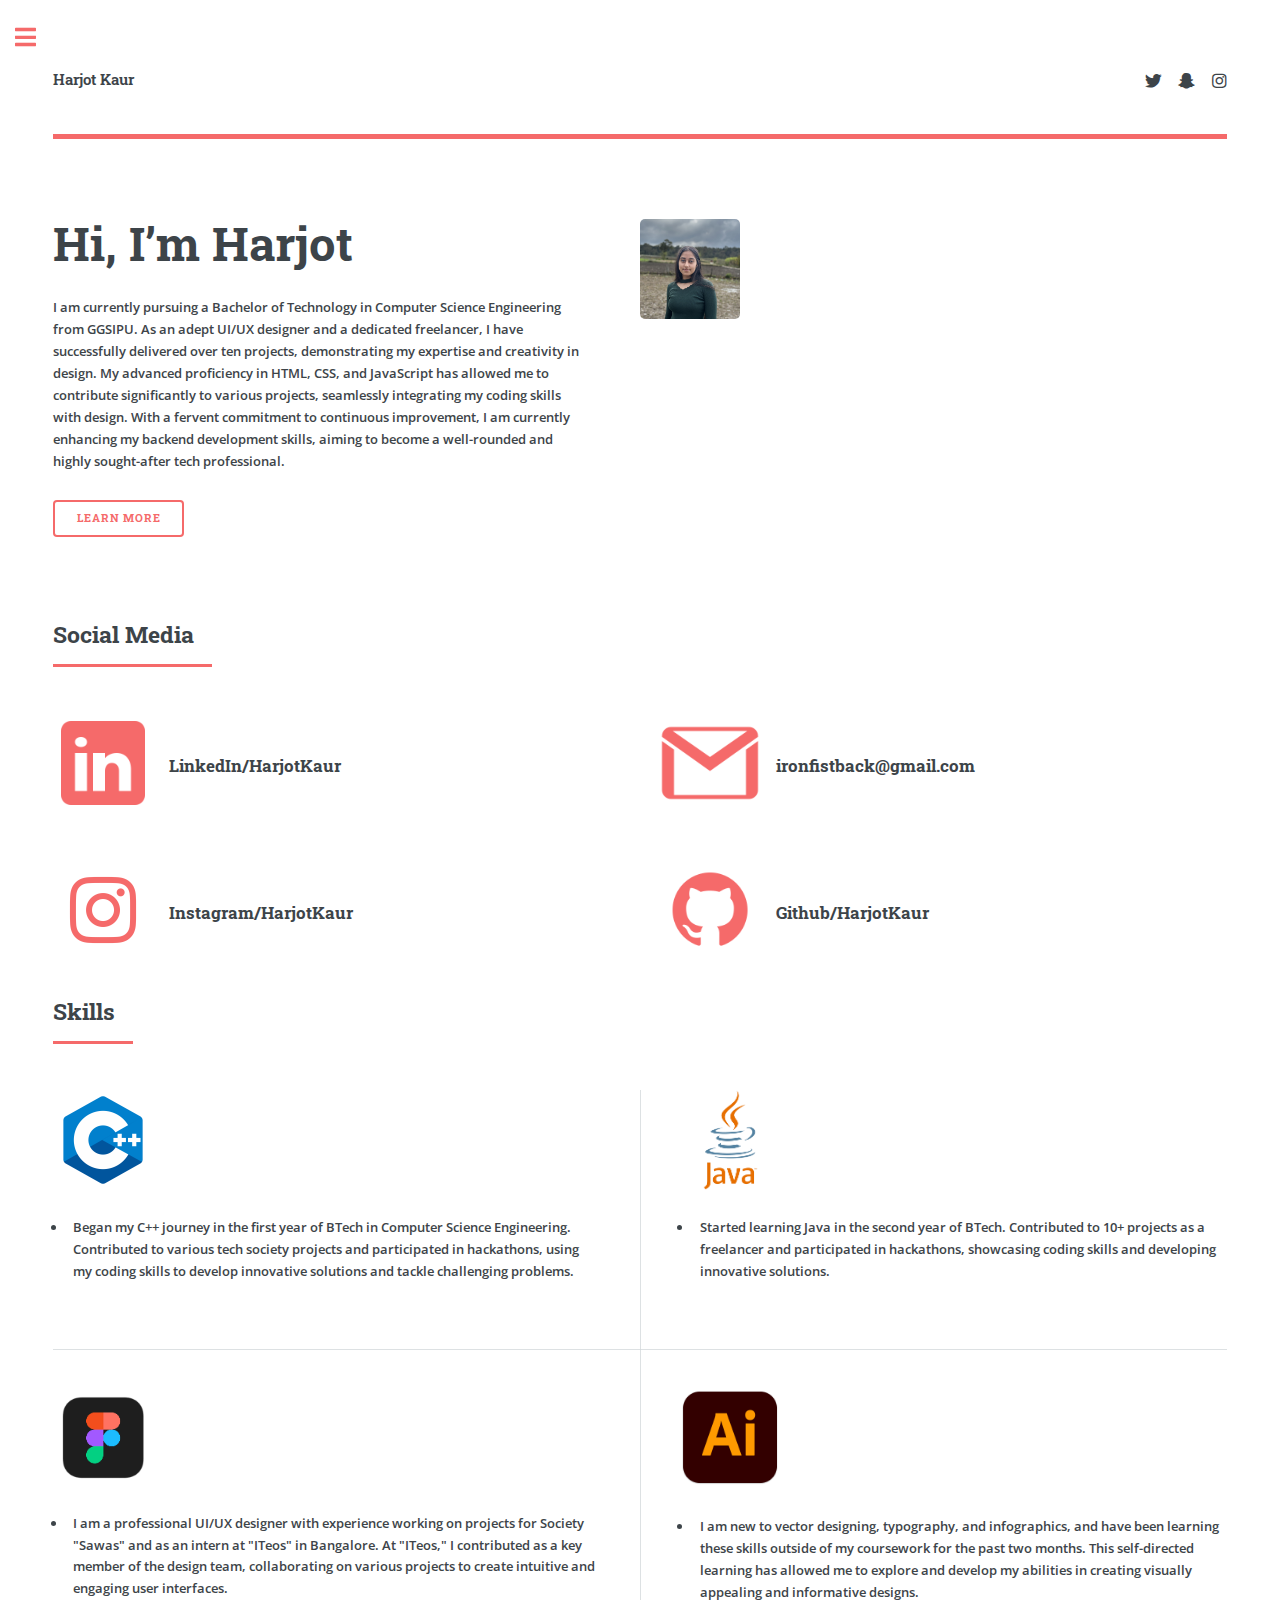
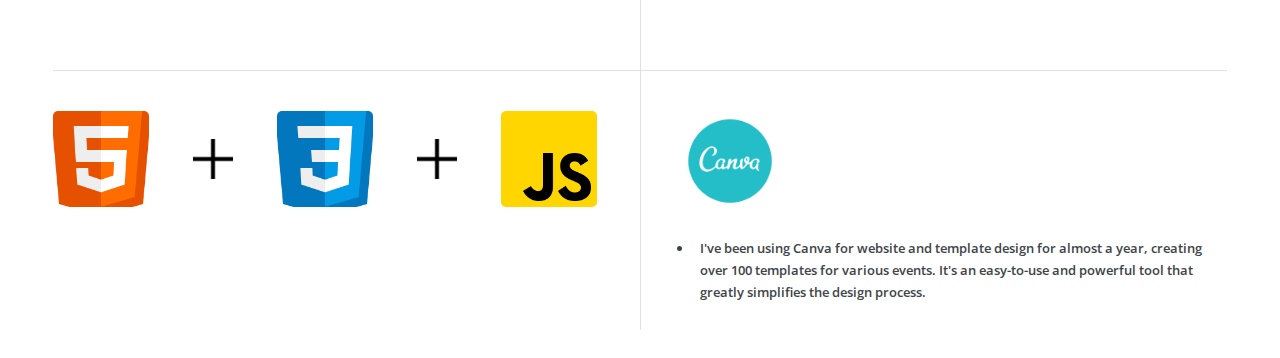
<file: index.html>
<!DOCTYPE HTML>
<!--
	Editorial by HTML5 UP
	html5up.net | @ajlkn
	Free for personal and commercial use under the CCA 3.0 license (html5up.net/license)
-->
<html>
	<head>
		<title>Harjot Kaur</title>
		<meta charset="utf-8" />
		<meta name="viewport" content="width=device-width, initial-scale=1, user-scalable=no" />
		<link rel="stylesheet" href="assets/css/main.css" />
	</head>
	<body class="is-preload">

		<!-- Wrapper -->
			<div id="wrapper">

				<!-- Main -->
					<div id="main">
						<div class="inner">

							<!-- Header -->
								<header id="header">
									<a href="index.html" class="logo"><strong>Harjot Kaur</a>
									<ul class="icons">
										<li><a href="https://twitter.com/harjot8406" class="icon brands fa-twitter"><span class="label">Twitter</span></a></li>
										<li><a href="https://snapchat.com/t/CgPIrIdK" class="icon brands fa-snapchat-ghost"><span class="label">Snapchat</span></a></li>
										<li><a href="https://rb.gy/0hii8j" class="icon brands fa-instagram"><span class="label">Instagram</span></a></li>
									</ul>
								</header>

							<!-- Banner -->
								<section id="banner">
									<div class="content">
										<header>
											<h1>Hi, I’m Harjot<br />
										
								
										</header>
										<p>I am currently pursuing a Bachelor of Technology in Computer Science Engineering from GGSIPU. As an adept UI/UX designer and a dedicated freelancer, I have successfully delivered over ten projects, demonstrating my expertise and creativity in design. My advanced proficiency in HTML, CSS, and JavaScript has allowed me to contribute significantly to various projects, seamlessly integrating my coding skills with design. With a fervent commitment to continuous improvement, I am currently enhancing my backend development skills, aiming to become a well-rounded and highly sought-after tech professional.</p>
										<ul class="actions">
											<li><a href="#" class="button big">Learn More</a></li>
										</ul>
									</div>
									<span class="image object">
										<img src="images/IMG_3340.jpg" alt="" />
									</span>
								</section>

							<!-- Section -->
								<section>
									<header class="major">
										<h2>Social Media</h2>
									</header>
									<div class="features">
										<article>
											<a style="text-decoration: none;" href="https://in/harjot-kaur-8730311b8"><span class="LinkedIn"><img width="110" height="110" src="images/Linkedin.png" alt="linkedin" /> </span> </a>
											<div class="content" style="margin-left: 1rem;">
												<h3>LinkedIn/HarjotKaur</h3>
											</div>
										</article>
										<article>
											<a style="text-decoration: none;" ><span class="LinkedIn"><img width="110" height="110" src="images/mail.png" alt="linkedin" /> </span> </a>
											<div class="content" style="margin-left: 1rem;">
											<h3>ironfistback@gmail.com</h3>
											</div>
										</article>
										<article>
											<a style="text-decoration: none;" href="https://in/harjot-kaur-8730311b8"><span class="Instagram"><img width="110" height="110" src="images/insta.png" alt="linkedin" /> </span> </a>
											<div class="content" style="margin-left: 1rem;">
												<h3>Instagram/HarjotKaur</h3>
											</div>
										</article>
										<article>
											<a style="text-decoration: none;" href="https://github.com/HarjotKaurr"><span class="github"><img width="130" height="130" src="images/github.png" alt="github" /> </span> </a>
											<div class="content" style="margin-left: 1rem;">
												<h3>Github/HarjotKaur</h3>
											</div>
										</article>
									</div>
								</section>

							<!-- Section -->
								<section>
									<header class="major">
										<h2>Skills</h2>
									</header>
									<div class="posts">
										<article>
											<a class="image"><img src="images/C++.png" alt="" /></a>
											<p>
												<ul>
													<li>Began my C++ journey in the first year of BTech in Computer Science Engineering. Contributed to various tech society projects and participated in hackathons, using my coding skills to develop innovative solutions and tackle challenging problems.</li>
												</ul>
											</p>
											<ul class="actions">
										
											</ul>
										</article>
										<article>
											<a class="image"><img src="images/java.png" alt="" /></a>
											<p>
												<ul>
													<li>Started learning Java in the second year of BTech. Contributed to 10+ projects as a freelancer and participated in hackathons, showcasing coding skills and developing innovative solutions.</li>
												</ul>
											</p>
											<ul class="actions">
											
											</ul>
										</article>
										<article>
											<a class="image"><img src="images/figma.png" alt="" /></a>
											<p>
												<ul>
													<li>I am a professional UI/UX designer with experience working on projects for Society "Sawas" and as an intern at "ITeos" in Bangalore. At "ITeos," I contributed as a key member of the design team, collaborating on various projects to create intuitive and engaging user interfaces.</li>
												</ul>
											</p>
											<ul class="actions">
												
											</ul>
										</article>
										<article>
											<a href="#" class="image"><img height="100" width="100" src="images/illustrator.png" alt="" /></a>
											<p>
												<ul>
													<li>I am new to vector designing, typography, and infographics, and have been learning these skills outside of my coursework for the past two months. This self-directed learning has allowed me to explore and develop my abilities in creating visually appealing and informative designs.</li>
												</ul>
											</p>
											<ul class="actions">
										
											</ul>
										</article>
										<article style="display: flex; justify-content: start; align-items: start; gap: 1rem; flex-direction: row;">
											<a class="image"><img style="transform: scale(1.5);" src="images/icons8-html-5-480.png" alt="" /></a>
											<a class="image"><img style="transform: scale(0.5);" src="images/icons8-plus-240.png" alt="" /></a>
											<a class="image"><img style="transform: scale(1.5);" src="images/icons8-css3-480.png" alt="" /></a>
											<a class="image"><img style="transform: scale(0.5);" src="images/icons8-plus-240.png" alt="" /></a>
											<a class="image"><img style="transform: scale(1.5);" src="images/icons8-javascript-480.png" alt="" /></a>
											<ul class="actions">
												
											</ul>
										</article>
										<article>
											<a class="image"><img src="images/icons8-canva-480.png" alt="" /></a>
											<p>
												<ul>
													<li> I've been using Canva for website and template design for almost a year, creating over 100 templates for various events. It's an easy-to-use and powerful tool that greatly simplifies the design process.</li>
												</ul>
											</p>
											<div class="intro">
											</div>
											<ul class="actions">
											
											</ul>
										</article>
									</div>
								</section>

						</div>
					</div>

				<!-- Sidebar -->
					<div id="sidebar">
						<div class="inner">

							<!-- Search -->
								<section id="search" class="alt">
									<form method="post" action="#">
										<input type="text" name="query" id="query" placeholder="Search" />
									</form>
								</section>

							<!-- Menu -->
								<nav id="menu">
									<header class="major">
										<h2>Menu</h2>
									</header>
									<ul>
										<li><a href="index.html">Homepage</a></li>
										<li><a href="generic.html">Generic</a></li>
										<li><a href="elements.html">Elements</a></li>
										<li>
											<span class="opener">Submenu</span>
											<ul>
												<li><a href="#">Lorem Dolor</a></li>
												<li><a href="#">Ipsum Adipiscing</a></li>
												<li><a href="#">Tempus Magna</a></li>
												<li><a href="#">Feugiat Veroeros</a></li>
											</ul>
										</li>
										<li><a href="#">Etiam Dolore</a></li>
										<li><a href="#">Adipiscing</a></li>
										<li>
											<span class="opener">Another Submenu</span>
											<ul>
												<li><a href="#">Lorem Dolor</a></li>
												<li><a href="#">Ipsum Adipiscing</a></li>
												<li><a href="#">Tempus Magna</a></li>
												<li><a href="#">Feugiat Veroeros</a></li>
											</ul>
										</li>
										<li><a href="#">Maximus Erat</a></li>
										<li><a href="#">Sapien Mauris</a></li>
										<li><a href="#">Amet Lacinia</a></li>
									</ul>
								</nav>

							<!-- Section -->
								<section>
									<header class="major">
										<h2>Ante interdum</h2>
									</header>
									<div class="mini-posts">
										<article>
											<a href="#" class="image"><img src="images/pic07.jpg" alt="" /></a>
											<p>Aenean ornare velit lacus, ac varius enim lorem ullamcorper dolore aliquam.</p>
										</article>
										<article>
											<a href="#" class="image"><img src="images/pic08.jpg" alt="" /></a>
											<p>Aenean ornare velit lacus, ac varius enim lorem ullamcorper dolore aliquam.</p>
										</article>
										<article>
											<a href="#" class="image"><img src="images/pic09.jpg" alt="" /></a>
											<p>Aenean ornare velit lacus, ac varius enim lorem ullamcorper dolore aliquam.</p>
										</article>
									</div>
									<ul class="actions">
										<li><a href="#" class="button">More</a></li>
									</ul>
								</section>

							<!-- Section -->
								<section>
									<header class="major">
										<h2>Get in touch</h2>
									</header>
									<p>Sed varius enim lorem ullamcorper dolore aliquam aenean ornare velit lacus, ac varius enim lorem ullamcorper dolore. Proin sed aliquam facilisis ante interdum. Sed nulla amet lorem feugiat tempus aliquam.</p>
									<ul class="contact">
										<li class="icon solid fa-envelope"><a href="#">information@untitled.tld</a></li>
										<li class="icon solid fa-phone">(000) 000-0000</li>
										<li class="icon solid fa-home">1234 Somewhere Road #8254<br />
										Nashville, TN 00000-0000</li>
									</ul>
								</section>

							<!-- Footer -->
								<footer id="footer">
									<p class="copyright">&copy; Untitled. All rights reserved. Demo Images: <a href="https://unsplash.com">Unsplash</a>. Design: <a href="https://html5up.net">HTML5 UP</a>.</p>
								</footer>

						</div>
					</div>

			</div>

		<!-- Scripts -->
			<script src="assets/js/jquery.min.js"></script>
			<script src="assets/js/browser.min.js"></script>
			<script src="assets/js/breakpoints.min.js"></script>
			<script src="assets/js/util.js"></script>
			<script src="assets/js/main.js"></script>

	</body>
</html>
</file>
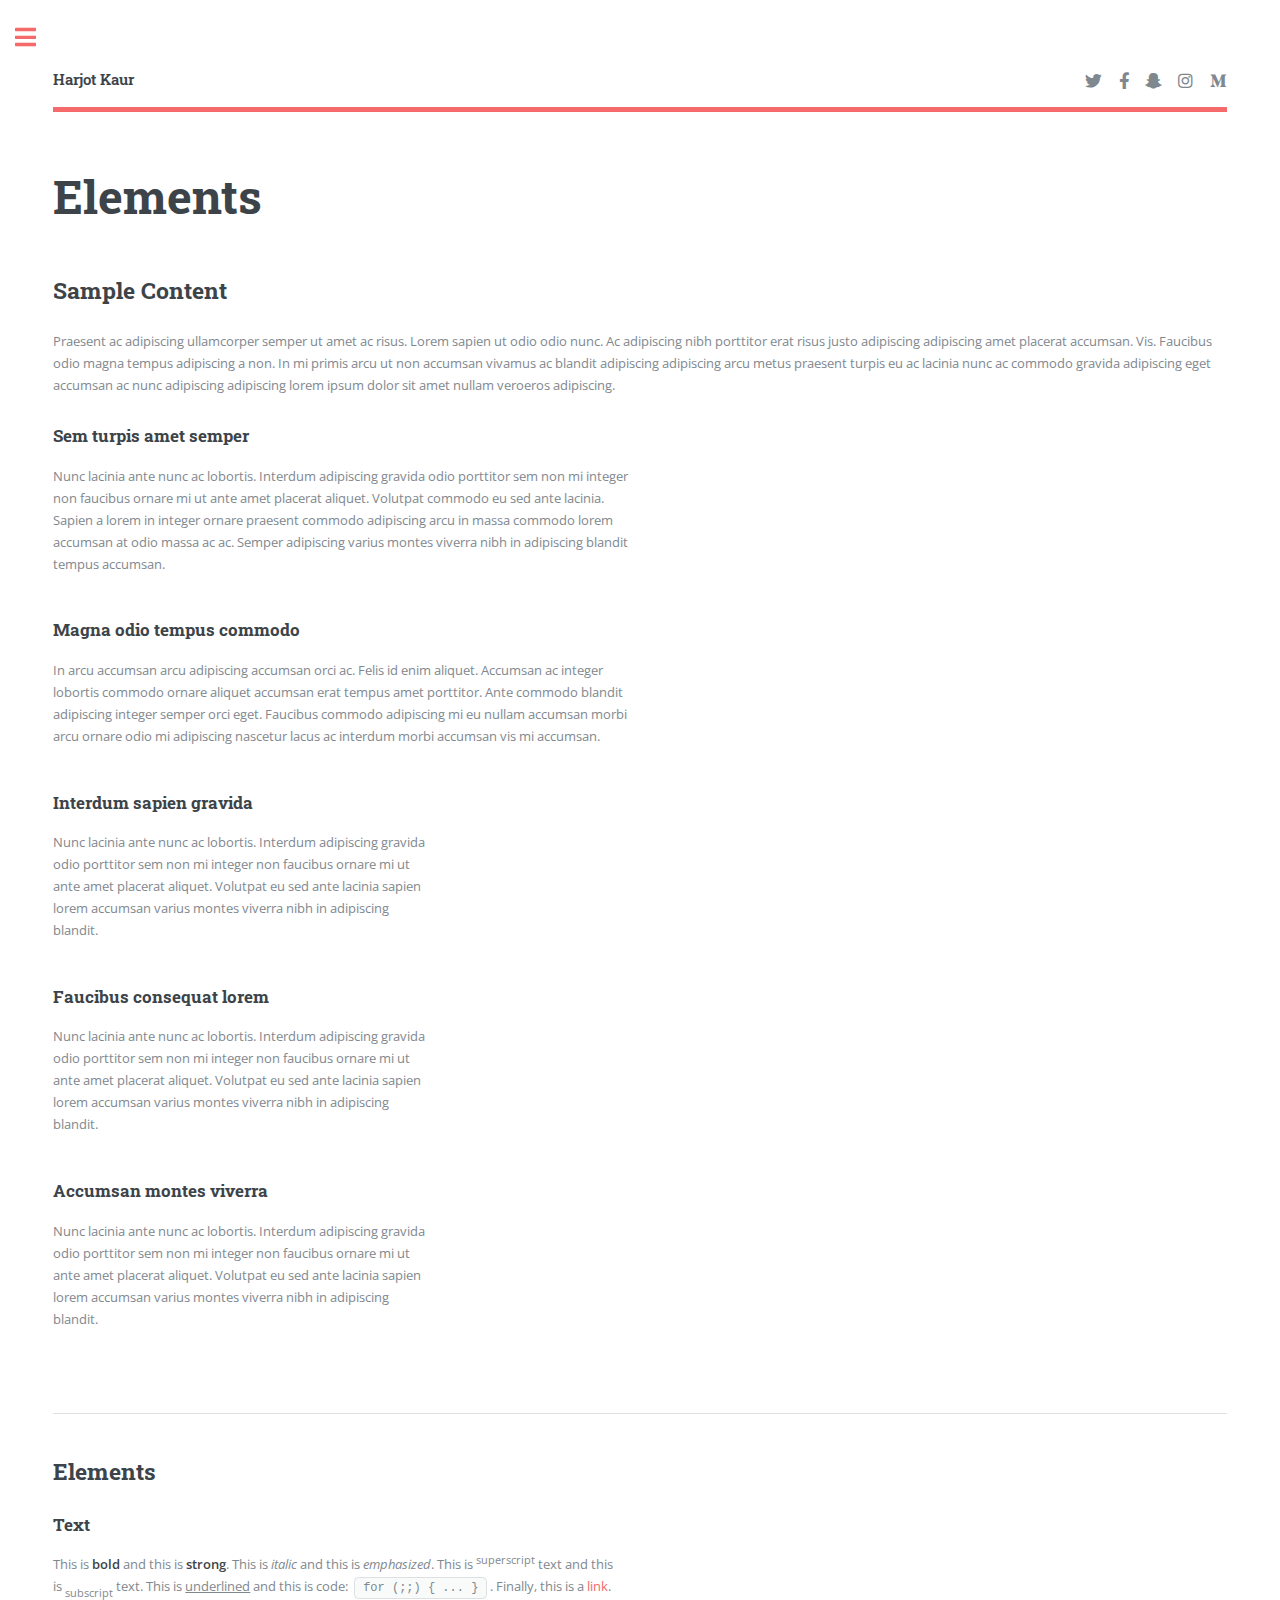
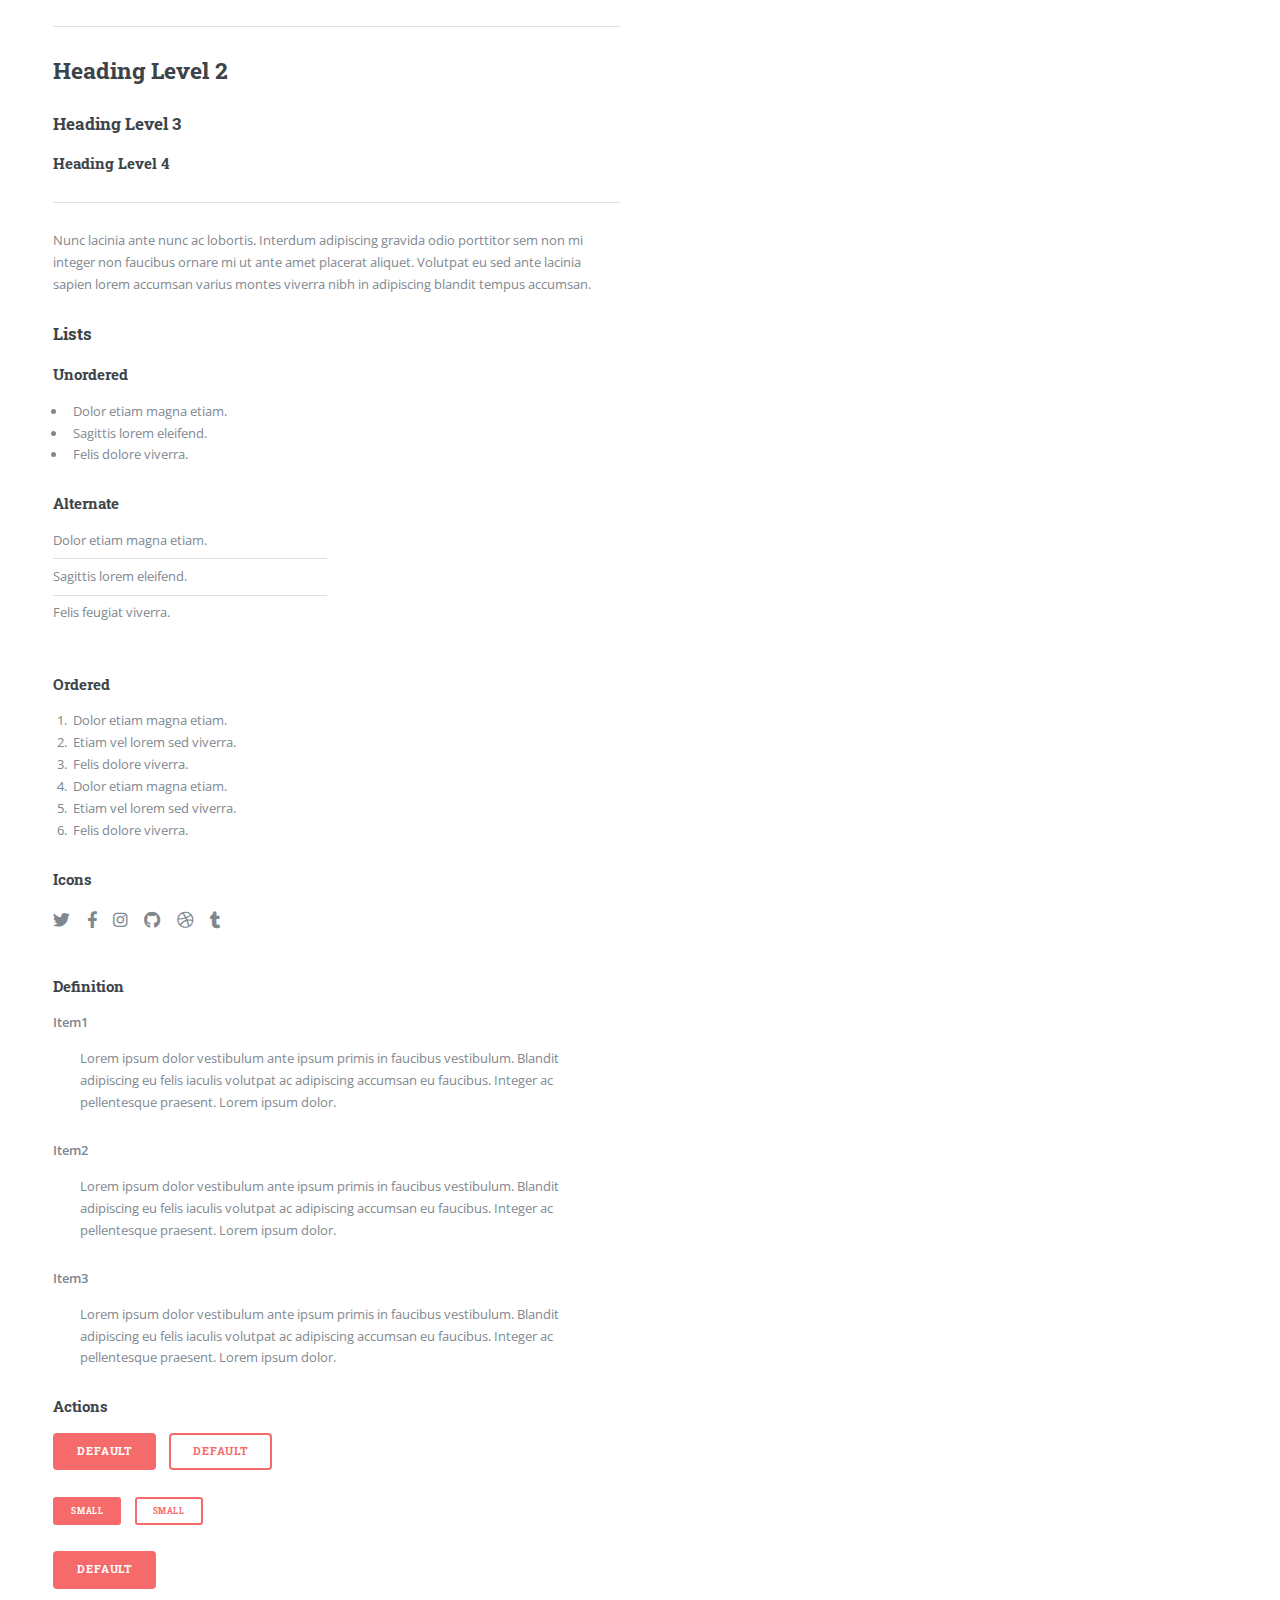
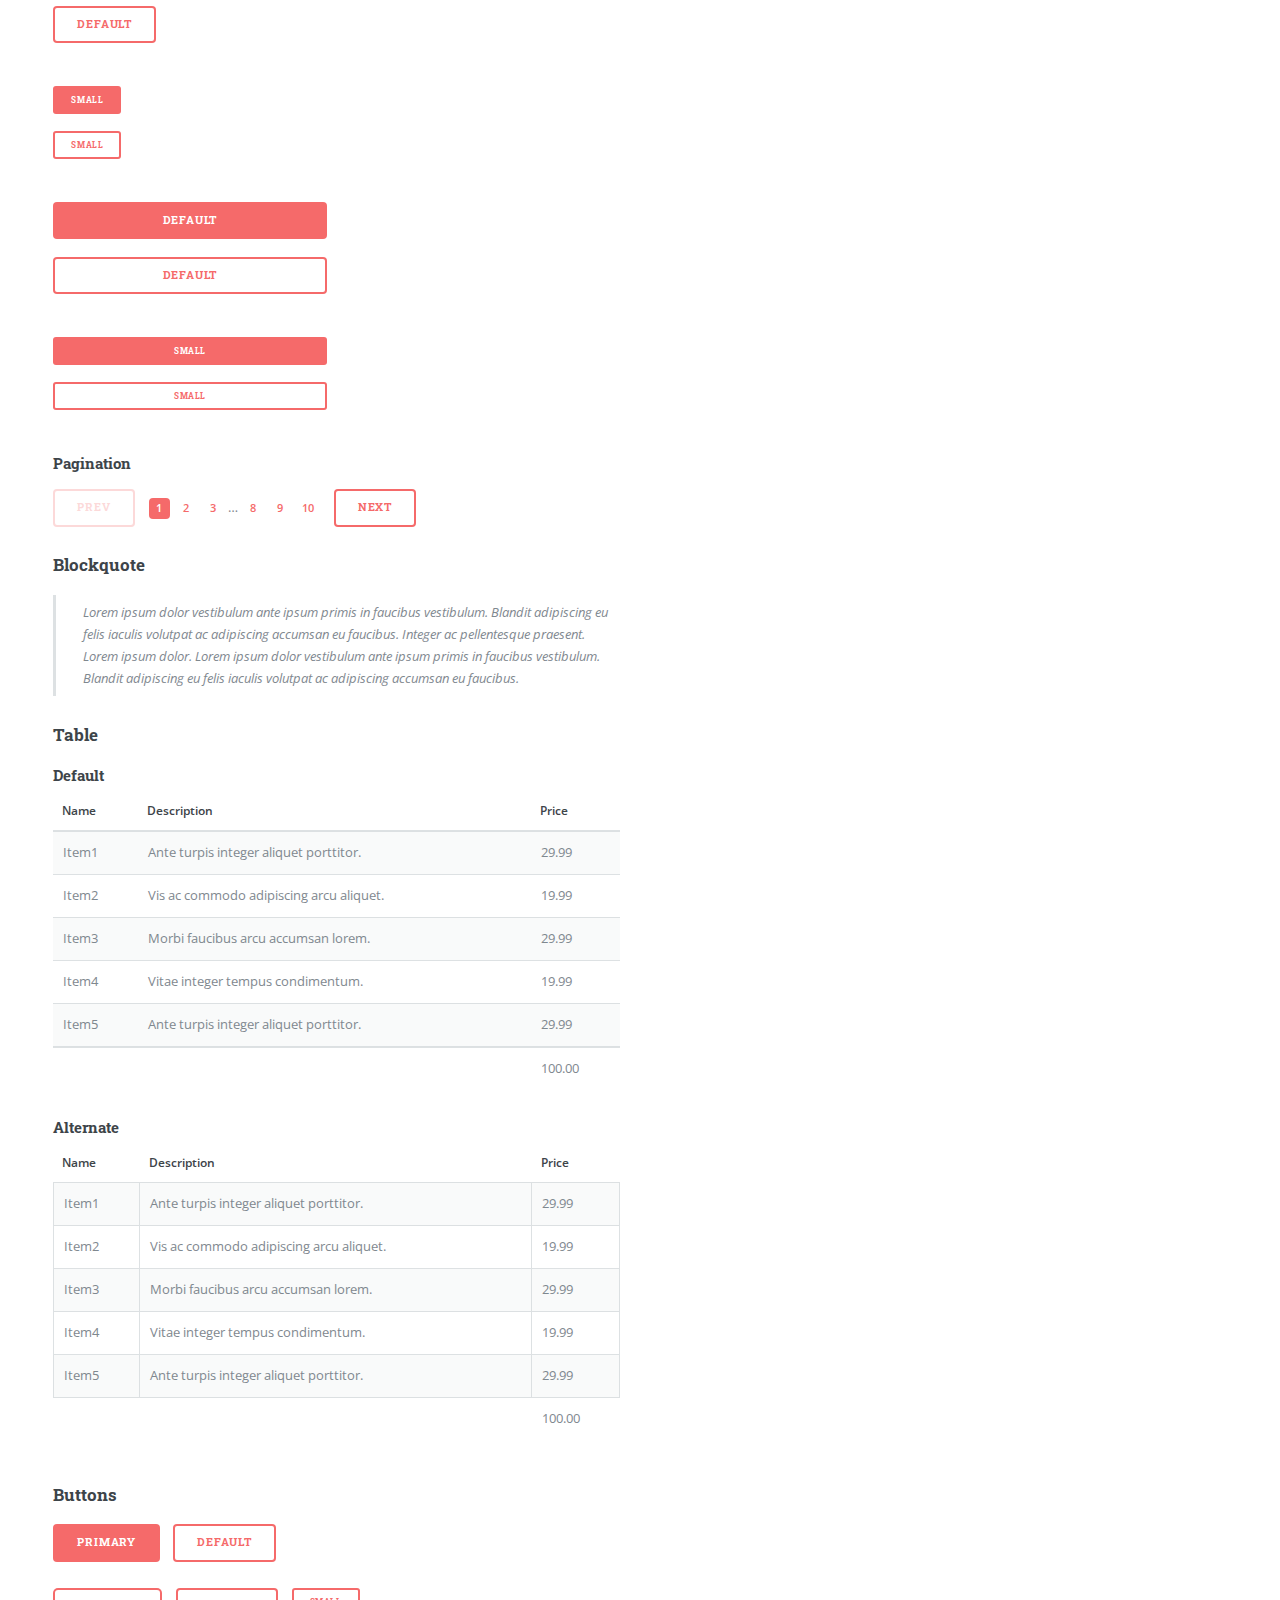
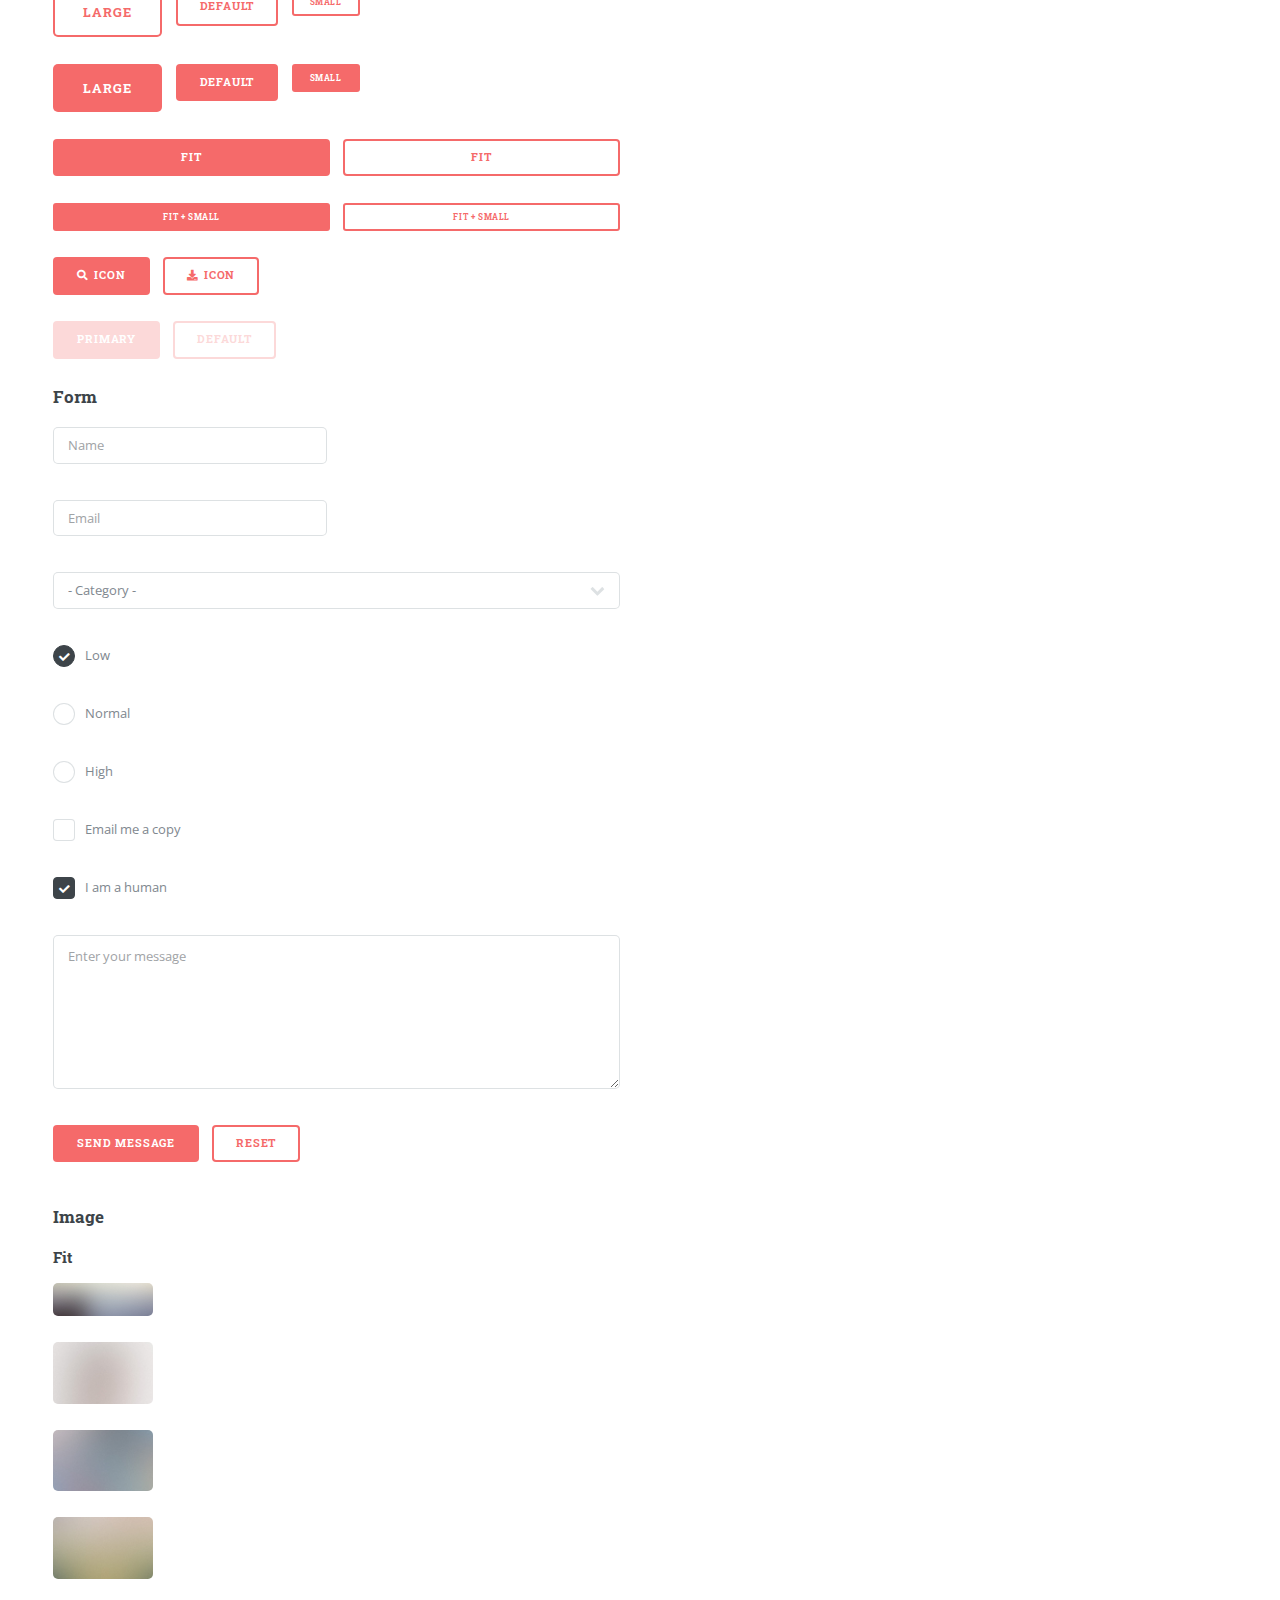
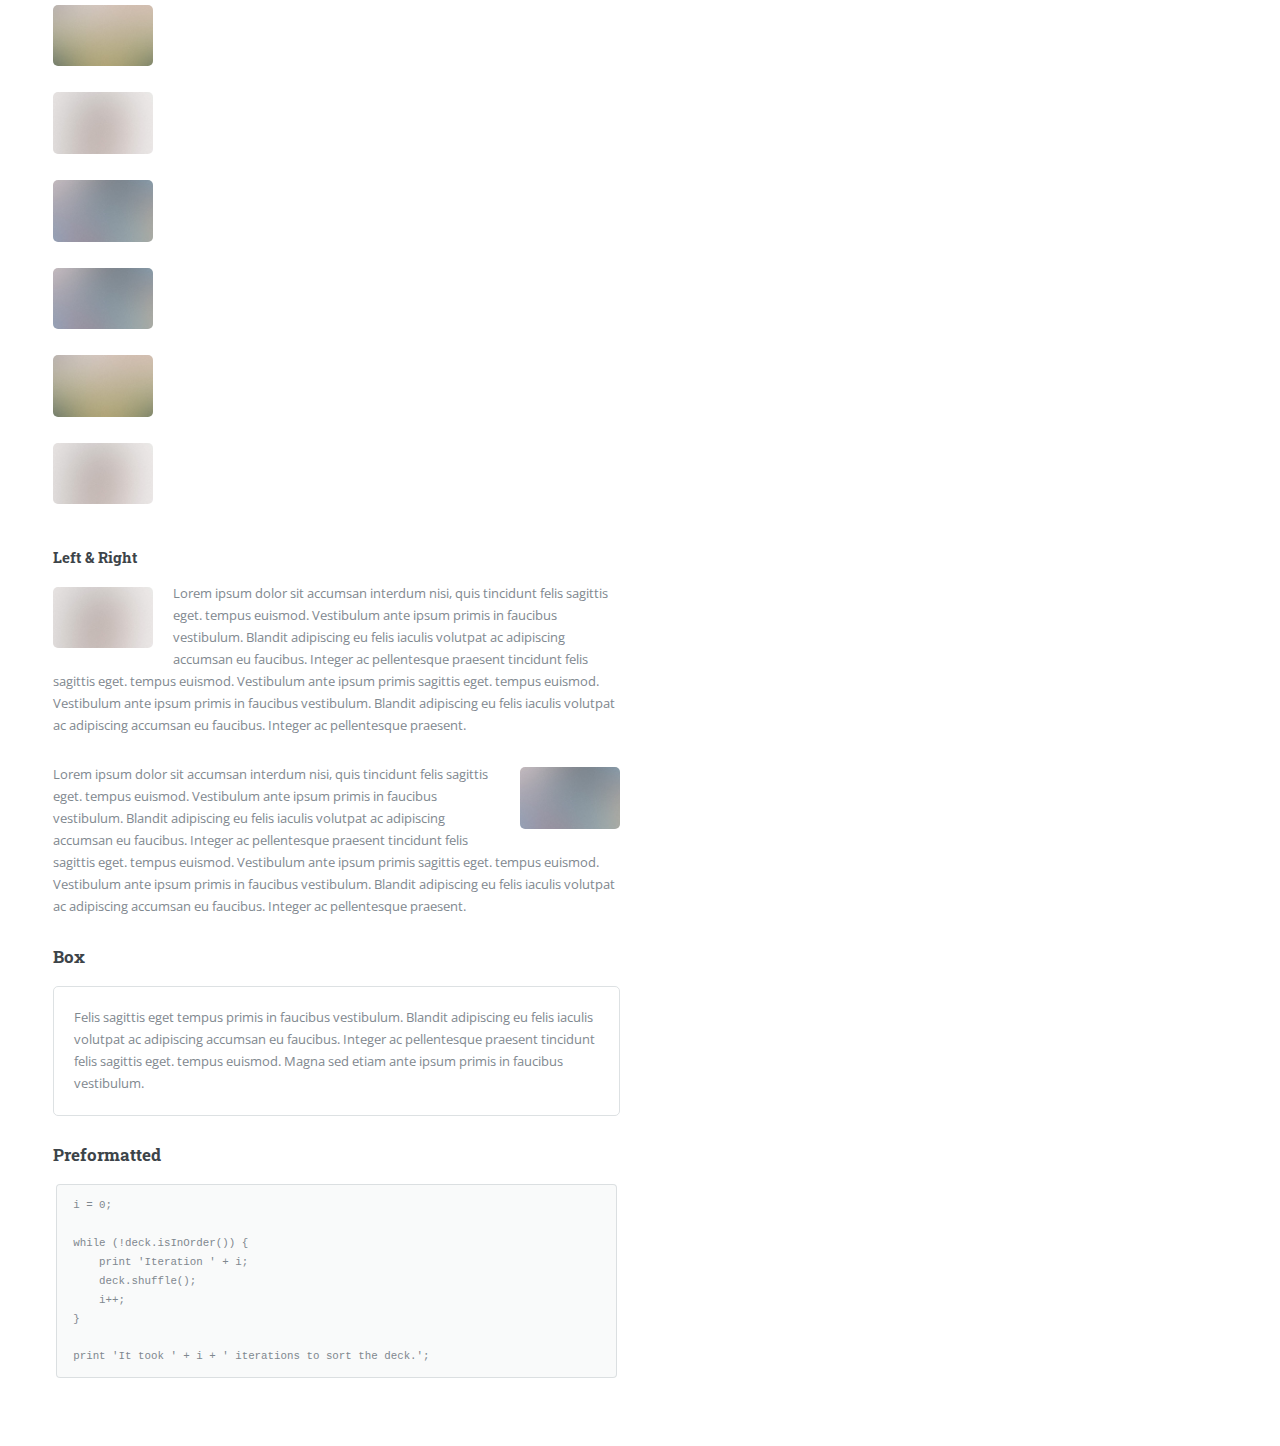
<file: elements.html>
<!DOCTYPE HTML>
<!--
	Editorial by HTML5 UP
	html5up.net | @ajlkn
	Free for personal and commercial use under the CCA 3.0 license (html5up.net/license)
-->
<html>
	<head>
		<title>Elements - Harjot Kaur</title>
		<meta charset="utf-8" />
		<meta name="viewport" content="width=device-width, initial-scale=1, user-scalable=no" />
		<link rel="stylesheet" href="assets/css/main.css" />
	</head>
	<body class="is-preload">

		<!-- Wrapper -->
			<div id="wrapper">

				<!-- Main -->
					<div id="main">
						<div class="inner">

							<!-- Header -->
								<header id="header">
									<a href="index.html" class="logo"><strong>Harjot Kaur</strong></a>
									<ul class="icons">
										<li><a href="#" class="icon brands fa-twitter"><span class="label">Twitter</span></a></li>
										<li><a href="#" class="icon brands fa-facebook-f"><span class="label">Facebook</span></a></li>
										<li><a href="#" class="icon brands fa-snapchat-ghost"><span class="label">Snapchat</span></a></li>
										<li><a href="#" class="icon brands fa-instagram"><span class="label">Instagram</span></a></li>
										<li><a href="#" class="icon brands fa-medium-m"><span class="label">Medium</span></a></li>
									</ul>
								</header>

							<!-- Content -->
								<section>
									<header class="main">
										<h1>Elements</h1>
									</header>

									<!-- Content -->
										<h2 id="content">Sample Content</h2>
										<p>Praesent ac adipiscing ullamcorper semper ut amet ac risus. Lorem sapien ut odio odio nunc. Ac adipiscing nibh porttitor erat risus justo adipiscing adipiscing amet placerat accumsan. Vis. Faucibus odio magna tempus adipiscing a non. In mi primis arcu ut non accumsan vivamus ac blandit adipiscing adipiscing arcu metus praesent turpis eu ac lacinia nunc ac commodo gravida adipiscing eget accumsan ac nunc adipiscing adipiscing lorem ipsum dolor sit amet nullam veroeros adipiscing.</p>
										<div class="row">
											<div class="col-6 col-12-small">
												<h3>Sem turpis amet semper</h3>
												<p>Nunc lacinia ante nunc ac lobortis. Interdum adipiscing gravida odio porttitor sem non mi integer non faucibus ornare mi ut ante amet placerat aliquet. Volutpat commodo eu sed ante lacinia. Sapien a lorem in integer ornare praesent commodo adipiscing arcu in massa commodo lorem accumsan at odio massa ac ac. Semper adipiscing varius montes viverra nibh in adipiscing blandit tempus accumsan.</p>
											</div>
											<div class="col-6 col-12-small">
												<h3>Magna odio tempus commodo</h3>
												<p>In arcu accumsan arcu adipiscing accumsan orci ac. Felis id enim aliquet. Accumsan ac integer lobortis commodo ornare aliquet accumsan erat tempus amet porttitor. Ante commodo blandit adipiscing integer semper orci eget. Faucibus commodo adipiscing mi eu nullam accumsan morbi arcu ornare odio mi adipiscing nascetur lacus ac interdum morbi accumsan vis mi accumsan.</p>
											</div>
											<!-- Break -->
											<div class="col-4 col-12-medium">
												<h3>Interdum sapien gravida</h3>
												<p>Nunc lacinia ante nunc ac lobortis. Interdum adipiscing gravida odio porttitor sem non mi integer non faucibus ornare mi ut ante amet placerat aliquet. Volutpat eu sed ante lacinia sapien lorem accumsan varius montes viverra nibh in adipiscing blandit.</p>
											</div>
											<div class="col-4 col-12-medium">
												<h3>Faucibus consequat lorem</h3>
												<p>Nunc lacinia ante nunc ac lobortis. Interdum adipiscing gravida odio porttitor sem non mi integer non faucibus ornare mi ut ante amet placerat aliquet. Volutpat eu sed ante lacinia sapien lorem accumsan varius montes viverra nibh in adipiscing blandit.</p>
											</div>
											<div class="col-4 col-12-medium">
												<h3>Accumsan montes viverra</h3>
												<p>Nunc lacinia ante nunc ac lobortis. Interdum adipiscing gravida odio porttitor sem non mi integer non faucibus ornare mi ut ante amet placerat aliquet. Volutpat eu sed ante lacinia sapien lorem accumsan varius montes viverra nibh in adipiscing blandit.</p>
											</div>
										</div>

									<hr class="major" />

									<!-- Elements -->
										<h2 id="elements">Elements</h2>
										<div class="row gtr-200">
											<div class="col-6 col-12-medium">

												<!-- Text stuff -->
													<h3>Text</h3>
													<p>This is <b>bold</b> and this is <strong>strong</strong>. This is <i>italic</i> and this is <em>emphasized</em>.
													This is <sup>superscript</sup> text and this is <sub>subscript</sub> text.
													This is <u>underlined</u> and this is code: <code>for (;;) { ... }</code>.
													Finally, this is a <a href="#">link</a>.</p>
													<hr />
													<h2>Heading Level 2</h2>
													<h3>Heading Level 3</h3>
													<h4>Heading Level 4</h4>
													<hr />
													<p>Nunc lacinia ante nunc ac lobortis. Interdum adipiscing gravida odio porttitor sem non mi integer non faucibus ornare mi ut ante amet placerat aliquet. Volutpat eu sed ante lacinia sapien lorem accumsan varius montes viverra nibh in adipiscing blandit tempus accumsan.</p>

												<!-- Lists -->
													<h3>Lists</h3>
													<div class="row">
														<div class="col-6 col-12-small">

															<h4>Unordered</h4>
															<ul>
																<li>Dolor etiam magna etiam.</li>
																<li>Sagittis lorem eleifend.</li>
																<li>Felis dolore viverra.</li>
															</ul>

															<h4>Alternate</h4>
															<ul class="alt">
																<li>Dolor etiam magna etiam.</li>
																<li>Sagittis lorem eleifend.</li>
																<li>Felis feugiat viverra.</li>
															</ul>

														</div>
														<div class="col-6 col-12-small">

															<h4>Ordered</h4>
															<ol>
																<li>Dolor etiam magna etiam.</li>
																<li>Etiam vel lorem sed viverra.</li>
																<li>Felis dolore viverra.</li>
																<li>Dolor etiam magna etiam.</li>
																<li>Etiam vel lorem sed viverra.</li>
																<li>Felis dolore viverra.</li>
															</ol>

															<h4>Icons</h4>
															<ul class="icons">
																<li><a href="#" class="icon brands fa-twitter"><span class="label">Twitter</span></a></li>
																<li><a href="#" class="icon brands fa-facebook-f"><span class="label">Facebook</span></a></li>
																<li><a href="#" class="icon brands fa-instagram"><span class="label">Instagram</span></a></li>
																<li><a href="#" class="icon brands fa-github"><span class="label">Github</span></a></li>
																<li><a href="#" class="icon brands fa-dribbble"><span class="label">Dribbble</span></a></li>
																<li><a href="#" class="icon brands fa-tumblr"><span class="label">Tumblr</span></a></li>
															</ul>

														</div>
													</div>
													<h4>Definition</h4>
													<dl>
														<dt>Item1</dt>
														<dd>
															<p>Lorem ipsum dolor vestibulum ante ipsum primis in faucibus vestibulum. Blandit adipiscing eu felis iaculis volutpat ac adipiscing accumsan eu faucibus. Integer ac pellentesque praesent. Lorem ipsum dolor.</p>
														</dd>
														<dt>Item2</dt>
														<dd>
															<p>Lorem ipsum dolor vestibulum ante ipsum primis in faucibus vestibulum. Blandit adipiscing eu felis iaculis volutpat ac adipiscing accumsan eu faucibus. Integer ac pellentesque praesent. Lorem ipsum dolor.</p>
														</dd>
														<dt>Item3</dt>
														<dd>
															<p>Lorem ipsum dolor vestibulum ante ipsum primis in faucibus vestibulum. Blandit adipiscing eu felis iaculis volutpat ac adipiscing accumsan eu faucibus. Integer ac pellentesque praesent. Lorem ipsum dolor.</p>
														</dd>
													</dl>

													<h4>Actions</h4>
													<ul class="actions">
														<li><a href="#" class="button primary">Default</a></li>
														<li><a href="#" class="button">Default</a></li>
													</ul>
													<ul class="actions small">
														<li><a href="#" class="button primary small">Small</a></li>
														<li><a href="#" class="button small">Small</a></li>
													</ul>
													<div class="row">
														<div class="col-6 col-12-small">
															<ul class="actions stacked">
																<li><a href="#" class="button primary">Default</a></li>
																<li><a href="#" class="button">Default</a></li>
															</ul>
														</div>
														<div class="col-6 col-12-small">
															<ul class="actions stacked">
																<li><a href="#" class="button primary small">Small</a></li>
																<li><a href="#" class="button small">Small</a></li>
															</ul>
														</div>
														<div class="col-6 col-12-small">
															<ul class="actions stacked">
																<li><a href="#" class="button primary fit">Default</a></li>
																<li><a href="#" class="button fit">Default</a></li>
															</ul>
														</div>
														<div class="col-6 col-12-small">
															<ul class="actions stacked">
																<li><a href="#" class="button primary small fit">Small</a></li>
																<li><a href="#" class="button small fit">Small</a></li>
															</ul>
														</div>
													</div>

													<h4>Pagination</h4>
													<ul class="pagination">
														<li><span class="button disabled">Prev</span></li>
														<li><a href="#" class="page active">1</a></li>
														<li><a href="#" class="page">2</a></li>
														<li><a href="#" class="page">3</a></li>
														<li><span>&hellip;</span></li>
														<li><a href="#" class="page">8</a></li>
														<li><a href="#" class="page">9</a></li>
														<li><a href="#" class="page">10</a></li>
														<li><a href="#" class="button">Next</a></li>
													</ul>

												<!-- Blockquote -->
													<h3>Blockquote</h3>
													<blockquote>Lorem ipsum dolor vestibulum ante ipsum primis in faucibus vestibulum. Blandit adipiscing eu felis iaculis volutpat ac adipiscing accumsan eu faucibus. Integer ac pellentesque praesent. Lorem ipsum dolor. Lorem ipsum dolor vestibulum ante ipsum primis in faucibus vestibulum. Blandit adipiscing eu felis iaculis volutpat ac adipiscing accumsan eu faucibus.</blockquote>

												<!-- Table -->
													<h3>Table</h3>

													<h4>Default</h4>
													<div class="table-wrapper">
														<table>
															<thead>
																<tr>
																	<th>Name</th>
																	<th>Description</th>
																	<th>Price</th>
																</tr>
															</thead>
															<tbody>
																<tr>
																	<td>Item1</td>
																	<td>Ante turpis integer aliquet porttitor.</td>
																	<td>29.99</td>
																</tr>
																<tr>
																	<td>Item2</td>
																	<td>Vis ac commodo adipiscing arcu aliquet.</td>
																	<td>19.99</td>
																</tr>
																<tr>
																	<td>Item3</td>
																	<td> Morbi faucibus arcu accumsan lorem.</td>
																	<td>29.99</td>
																</tr>
																<tr>
																	<td>Item4</td>
																	<td>Vitae integer tempus condimentum.</td>
																	<td>19.99</td>
																</tr>
																<tr>
																	<td>Item5</td>
																	<td>Ante turpis integer aliquet porttitor.</td>
																	<td>29.99</td>
																</tr>
															</tbody>
															<tfoot>
																<tr>
																	<td colspan="2"></td>
																	<td>100.00</td>
																</tr>
															</tfoot>
														</table>
													</div>

													<h4>Alternate</h4>
													<div class="table-wrapper">
														<table class="alt">
															<thead>
																<tr>
																	<th>Name</th>
																	<th>Description</th>
																	<th>Price</th>
																</tr>
															</thead>
															<tbody>
																<tr>
																	<td>Item1</td>
																	<td>Ante turpis integer aliquet porttitor.</td>
																	<td>29.99</td>
																</tr>
																<tr>
																	<td>Item2</td>
																	<td>Vis ac commodo adipiscing arcu aliquet.</td>
																	<td>19.99</td>
																</tr>
																<tr>
																	<td>Item3</td>
																	<td> Morbi faucibus arcu accumsan lorem.</td>
																	<td>29.99</td>
																</tr>
																<tr>
																	<td>Item4</td>
																	<td>Vitae integer tempus condimentum.</td>
																	<td>19.99</td>
																</tr>
																<tr>
																	<td>Item5</td>
																	<td>Ante turpis integer aliquet porttitor.</td>
																	<td>29.99</td>
																</tr>
															</tbody>
															<tfoot>
																<tr>
																	<td colspan="2"></td>
																	<td>100.00</td>
																</tr>
															</tfoot>
														</table>
													</div>

											</div>
											<div class="col-6 col-12-medium">

												<!-- Buttons -->
													<h3>Buttons</h3>
													<ul class="actions">
														<li><a href="#" class="button primary">Primary</a></li>
														<li><a href="#" class="button">Default</a></li>
													</ul>
													<ul class="actions">
														<li><a href="#" class="button large">Large</a></li>
														<li><a href="#" class="button">Default</a></li>
														<li><a href="#" class="button small">Small</a></li>
													</ul>
													<ul class="actions">
														<li><a href="#" class="button primary large">Large</a></li>
														<li><a href="#" class="button primary">Default</a></li>
														<li><a href="#" class="button primary small">Small</a></li>
													</ul>
													<ul class="actions fit">
														<li><a href="#" class="button primary fit">Fit</a></li>
														<li><a href="#" class="button fit">Fit</a></li>
													</ul>
													<ul class="actions fit small">
														<li><a href="#" class="button primary fit small">Fit + Small</a></li>
														<li><a href="#" class="button fit small">Fit + Small</a></li>
													</ul>
													<ul class="actions">
														<li><a href="#" class="button primary icon solid fa-search">Icon</a></li>
														<li><a href="#" class="button icon solid fa-download">Icon</a></li>
													</ul>
													<ul class="actions">
														<li><span class="button primary disabled">Primary</span></li>
														<li><span class="button disabled">Default</span></li>
													</ul>

												<!-- Form -->
													<h3>Form</h3>

													<form method="post" action="#">
														<div class="row gtr-uniform">
															<div class="col-6 col-12-xsmall">
																<input type="text" name="demo-name" id="demo-name" value="" placeholder="Name" />
															</div>
															<div class="col-6 col-12-xsmall">
																<input type="email" name="demo-email" id="demo-email" value="" placeholder="Email" />
															</div>
															<!-- Break -->
															<div class="col-12">
																<select name="demo-category" id="demo-category">
																	<option value="">- Category -</option>
																	<option value="1">Manufacturing</option>
																	<option value="1">Shipping</option>
																	<option value="1">Administration</option>
																	<option value="1">Human Resources</option>
																</select>
															</div>
															<!-- Break -->
															<div class="col-4 col-12-small">
																<input type="radio" id="demo-priority-low" name="demo-priority" checked>
																<label for="demo-priority-low">Low</label>
															</div>
															<div class="col-4 col-12-small">
																<input type="radio" id="demo-priority-normal" name="demo-priority">
																<label for="demo-priority-normal">Normal</label>
															</div>
															<div class="col-4 col-12-small">
																<input type="radio" id="demo-priority-high" name="demo-priority">
																<label for="demo-priority-high">High</label>
															</div>
															<!-- Break -->
															<div class="col-6 col-12-small">
																<input type="checkbox" id="demo-copy" name="demo-copy">
																<label for="demo-copy">Email me a copy</label>
															</div>
															<div class="col-6 col-12-small">
																<input type="checkbox" id="demo-human" name="demo-human" checked>
																<label for="demo-human">I am a human</label>
															</div>
															<!-- Break -->
															<div class="col-12">
																<textarea name="demo-message" id="demo-message" placeholder="Enter your message" rows="6"></textarea>
															</div>
															<!-- Break -->
															<div class="col-12">
																<ul class="actions">
																	<li><input type="submit" value="Send Message" class="primary" /></li>
																	<li><input type="reset" value="Reset" /></li>
																</ul>
															</div>
														</div>
													</form>

												<!-- Image -->
													<h3>Image</h3>

													<h4>Fit</h4>
													<span class="image fit"><img src="images/pic11.jpg" alt="" /></span>
													<div class="box alt">
														<div class="row gtr-50 gtr-uniform">
															<div class="col-4"><span class="image fit"><img src="images/pic01.jpg" alt="" /></span></div>
															<div class="col-4"><span class="image fit"><img src="images/pic02.jpg" alt="" /></span></div>
															<div class="col-4"><span class="image fit"><img src="images/pic03.jpg" alt="" /></span></div>
															<!-- Break -->
															<div class="col-4"><span class="image fit"><img src="images/pic03.jpg" alt="" /></span></div>
															<div class="col-4"><span class="image fit"><img src="images/pic01.jpg" alt="" /></span></div>
															<div class="col-4"><span class="image fit"><img src="images/pic02.jpg" alt="" /></span></div>
															<!-- Break -->
															<div class="col-4"><span class="image fit"><img src="images/pic02.jpg" alt="" /></span></div>
															<div class="col-4"><span class="image fit"><img src="images/pic03.jpg" alt="" /></span></div>
															<div class="col-4"><span class="image fit"><img src="images/pic01.jpg" alt="" /></span></div>
														</div>
													</div>

													<h4>Left &amp; Right</h4>
													<p><span class="image left"><img src="images/pic01.jpg" alt="" /></span>Lorem ipsum dolor sit accumsan interdum nisi, quis tincidunt felis sagittis eget. tempus euismod. Vestibulum ante ipsum primis in faucibus vestibulum. Blandit adipiscing eu felis iaculis volutpat ac adipiscing accumsan eu faucibus. Integer ac pellentesque praesent tincidunt felis sagittis eget. tempus euismod. Vestibulum ante ipsum primis sagittis eget. tempus euismod. Vestibulum ante ipsum primis in faucibus vestibulum. Blandit adipiscing eu felis iaculis volutpat ac adipiscing accumsan eu faucibus. Integer ac pellentesque praesent.</p>
													<p><span class="image right"><img src="images/pic02.jpg" alt="" /></span>Lorem ipsum dolor sit accumsan interdum nisi, quis tincidunt felis sagittis eget. tempus euismod. Vestibulum ante ipsum primis in faucibus vestibulum. Blandit adipiscing eu felis iaculis volutpat ac adipiscing accumsan eu faucibus. Integer ac pellentesque praesent tincidunt felis sagittis eget. tempus euismod. Vestibulum ante ipsum primis sagittis eget. tempus euismod. Vestibulum ante ipsum primis in faucibus vestibulum. Blandit adipiscing eu felis iaculis volutpat ac adipiscing accumsan eu faucibus. Integer ac pellentesque praesent.</p>

												<!-- Box -->
													<h3>Box</h3>
													<div class="box">
														<p>Felis sagittis eget tempus primis in faucibus vestibulum. Blandit adipiscing eu felis iaculis volutpat ac adipiscing accumsan eu faucibus. Integer ac pellentesque praesent tincidunt felis sagittis eget. tempus euismod. Magna sed etiam ante ipsum primis in faucibus vestibulum.</p>
													</div>

												<!-- Preformatted Code -->
													<h3>Preformatted</h3>
													<pre><code>i = 0;

while (!deck.isInOrder()) {
    print 'Iteration ' + i;
    deck.shuffle();
    i++;
}

print 'It took ' + i + ' iterations to sort the deck.';
</code></pre>

											</div>
										</div>

								</section>

						</div>
					</div>

				<!-- Sidebar -->
					<div id="sidebar">
						<div class="inner">

							<!-- Search -->
								<section id="search" class="alt">
									<form method="post" action="#">
										<input type="text" name="query" id="query" placeholder="Search" />
									</form>
								</section>

							<!-- Menu -->
								<nav id="menu">
									<header class="major">
										<h2>Menu</h2>
									</header>
									<ul>
										<li><a href="index.html">Homepage</a></li>
										<li><a href="generic.html">Generic</a></li>
										<li><a href="elements.html">Elements</a></li>
										<li>
											<span class="opener">Submenu</span>
											<ul>
												<li><a href="#">Lorem Dolor</a></li>
												<li><a href="#">Ipsum Adipiscing</a></li>
												<li><a href="#">Tempus Magna</a></li>
												<li><a href="#">Feugiat Veroeros</a></li>
											</ul>
										</li>
										<li><a href="#">Etiam Dolore</a></li>
										<li><a href="#">Adipiscing</a></li>
										<li>
											<span class="opener">Another Submenu</span>
											<ul>
												<li><a href="#">Lorem Dolor</a></li>
												<li><a href="#">Ipsum Adipiscing</a></li>
												<li><a href="#">Tempus Magna</a></li>
												<li><a href="#">Feugiat Veroeros</a></li>
											</ul>
										</li>
										<li><a href="#">Maximus Erat</a></li>
										<li><a href="#">Sapien Mauris</a></li>
										<li><a href="#">Amet Lacinia</a></li>
									</ul>
								</nav>

							<!-- Section -->
								<section>
									<header class="major">
										<h2>Ante interdum</h2>
									</header>
									<div class="mini-posts">
										<article>
											<a href="#" class="image"><img src="images/pic07.jpg" alt="" /></a>
											<p>Aenean ornare velit lacus, ac varius enim lorem ullamcorper dolore aliquam.</p>
										</article>
										<article>
											<a href="#" class="image"><img src="images/pic08.jpg" alt="" /></a>
											<p>Aenean ornare velit lacus, ac varius enim lorem ullamcorper dolore aliquam.</p>
										</article>
										<article>
											<a href="#" class="image"><img src="images/pic09.jpg" alt="" /></a>
											<p>Aenean ornare velit lacus, ac varius enim lorem ullamcorper dolore aliquam.</p>
										</article>
									</div>
									<ul class="actions">
										<li><a href="#" class="button">More</a></li>
									</ul>
								</section>

							<!-- Section -->
								<section>
									<header class="major">
										<h2>Get in touch</h2>
									</header>
									<p>Sed varius enim lorem ullamcorper dolore aliquam aenean ornare velit lacus, ac varius enim lorem ullamcorper dolore. Proin sed aliquam facilisis ante interdum. Sed nulla amet lorem feugiat tempus aliquam.</p>
									<ul class="contact">
										<li class="icon solid fa-envelope"><a href="#">information@untitled.tld</a></li>
										<li class="icon solid fa-phone">(000) 000-0000</li>
										<li class="icon solid fa-home">1234 Somewhere Road #8254<br />
										Nashville, TN 00000-0000</li>
									</ul>
								</section>

							<!-- Footer -->
								<footer id="footer">
									<p class="copyright">&copy; Untitled. All rights reserved. Demo Images: <a href="https://unsplash.com">Unsplash</a>. Design: <a href="https://html5up.net">HTML5 UP</a>.</p>
								</footer>

						</div>
					</div>

			</div>

		<!-- Scripts -->
			<script src="assets/js/jquery.min.js"></script>
			<script src="assets/js/browser.min.js"></script>
			<script src="assets/js/breakpoints.min.js"></script>
			<script src="assets/js/util.js"></script>
			<script src="assets/js/main.js"></script>

	</body>
</html>
</file>
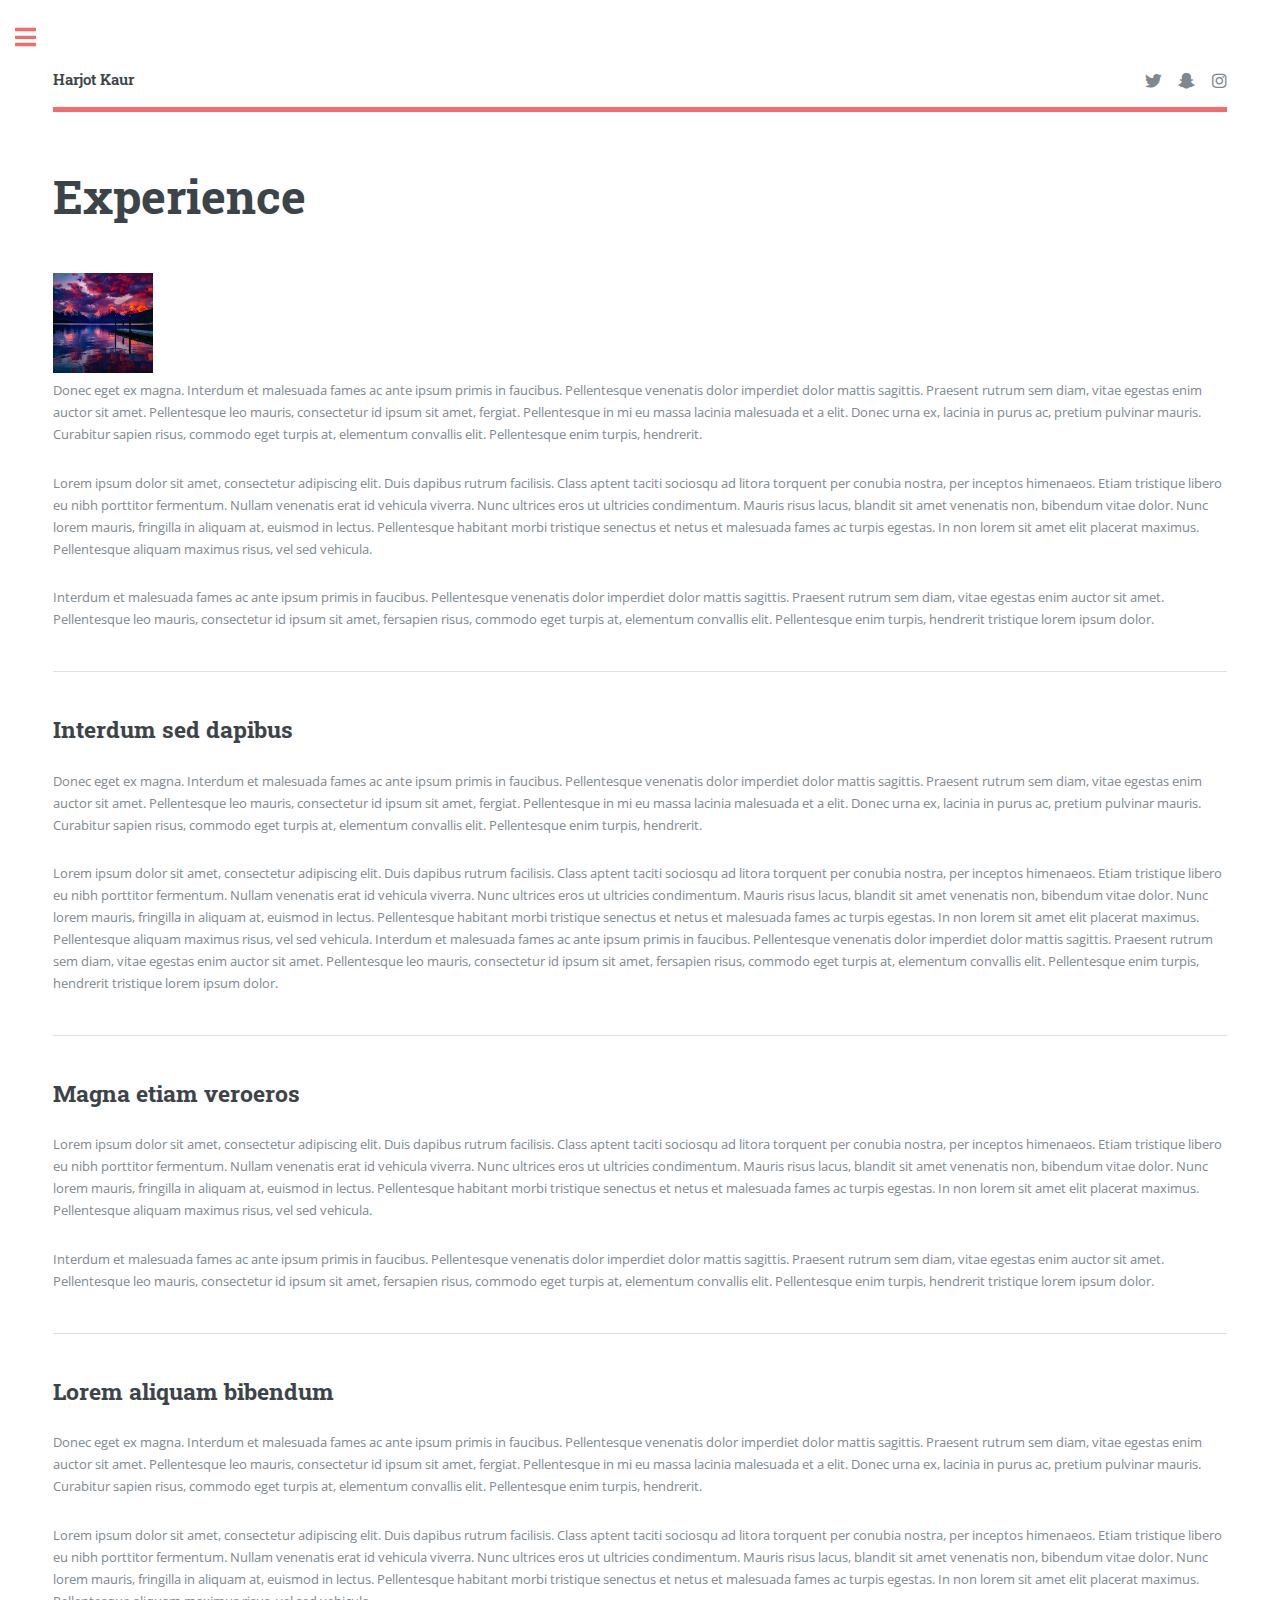
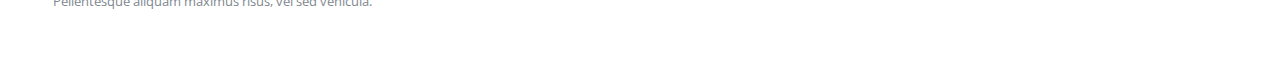
<file: generic.html>
<!DOCTYPE HTML>
<!--
	Editorial by HTML5 UP
	html5up.net | @ajlkn
	Free for personal and commercial use under the CCA 3.0 license (html5up.net/license)
-->
<html>
	<head>
		<title>Harjot Kaur</title>
		<meta charset="utf-8" />
		<meta name="viewport" content="width=device-width, initial-scale=1, user-scalable=no" />
		<link rel="stylesheet" href="assets/css/main.css" />
	</head>
	<body class="is-preload">

		<!-- Wrapper -->
			<div id="wrapper">

				<!-- Main -->
					<div id="main">
						<div class="inner">

							<!-- Header -->
								<header id="header">
									<a href="index.html" class="logo"><strong>Harjot Kaur</strong></a>
									<ul class="icons">
										<li><a href="https://twitter.com/harjot8406" class="icon brands fa-twitter"><span class="label">Twitter</span></a></li>
										<li><a href="https://snapchat.com/t/CgPIrIdK" class="icon brands fa-snapchat-ghost"><span class="label">Snapchat</span></a></li>
										<li><a href="https://rb.gy/0hii8j" class="icon brands fa-instagram"><span class="label">Instagram</span></a></li>
									</ul>
								</header>

							<!-- Content -->
								<section>
									<header class="main">
										<h1>Experience</h1>
									</header>
							
									<span class="image-main"><img  width="600" height="1000" src="images/pexels-pixabay-206359.jpg" alt="" /> </span>

									<p>Donec eget ex magna. Interdum et malesuada fames ac ante ipsum primis in faucibus. Pellentesque venenatis dolor imperdiet dolor mattis sagittis. Praesent rutrum sem diam, vitae egestas enim auctor sit amet. Pellentesque leo mauris, consectetur id ipsum sit amet, fergiat. Pellentesque in mi eu massa lacinia malesuada et a elit. Donec urna ex, lacinia in purus ac, pretium pulvinar mauris. Curabitur sapien risus, commodo eget turpis at, elementum convallis elit. Pellentesque enim turpis, hendrerit.</p>
									<p>Lorem ipsum dolor sit amet, consectetur adipiscing elit. Duis dapibus rutrum facilisis. Class aptent taciti sociosqu ad litora torquent per conubia nostra, per inceptos himenaeos. Etiam tristique libero eu nibh porttitor fermentum. Nullam venenatis erat id vehicula viverra. Nunc ultrices eros ut ultricies condimentum. Mauris risus lacus, blandit sit amet venenatis non, bibendum vitae dolor. Nunc lorem mauris, fringilla in aliquam at, euismod in lectus. Pellentesque habitant morbi tristique senectus et netus et malesuada fames ac turpis egestas. In non lorem sit amet elit placerat maximus. Pellentesque aliquam maximus risus, vel sed vehicula.</p>
									<p>Interdum et malesuada fames ac ante ipsum primis in faucibus. Pellentesque venenatis dolor imperdiet dolor mattis sagittis. Praesent rutrum sem diam, vitae egestas enim auctor sit amet. Pellentesque leo mauris, consectetur id ipsum sit amet, fersapien risus, commodo eget turpis at, elementum convallis elit. Pellentesque enim turpis, hendrerit tristique lorem ipsum dolor.</p>

									<hr class="major" />

									<h2>Interdum sed dapibus</h2>
									<p>Donec eget ex magna. Interdum et malesuada fames ac ante ipsum primis in faucibus. Pellentesque venenatis dolor imperdiet dolor mattis sagittis. Praesent rutrum sem diam, vitae egestas enim auctor sit amet. Pellentesque leo mauris, consectetur id ipsum sit amet, fergiat. Pellentesque in mi eu massa lacinia malesuada et a elit. Donec urna ex, lacinia in purus ac, pretium pulvinar mauris. Curabitur sapien risus, commodo eget turpis at, elementum convallis elit. Pellentesque enim turpis, hendrerit.</p>
									<p>Lorem ipsum dolor sit amet, consectetur adipiscing elit. Duis dapibus rutrum facilisis. Class aptent taciti sociosqu ad litora torquent per conubia nostra, per inceptos himenaeos. Etiam tristique libero eu nibh porttitor fermentum. Nullam venenatis erat id vehicula viverra. Nunc ultrices eros ut ultricies condimentum. Mauris risus lacus, blandit sit amet venenatis non, bibendum vitae dolor. Nunc lorem mauris, fringilla in aliquam at, euismod in lectus. Pellentesque habitant morbi tristique senectus et netus et malesuada fames ac turpis egestas. In non lorem sit amet elit placerat maximus. Pellentesque aliquam maximus risus, vel sed vehicula. Interdum et malesuada fames ac ante ipsum primis in faucibus. Pellentesque venenatis dolor imperdiet dolor mattis sagittis. Praesent rutrum sem diam, vitae egestas enim auctor sit amet. Pellentesque leo mauris, consectetur id ipsum sit amet, fersapien risus, commodo eget turpis at, elementum convallis elit. Pellentesque enim turpis, hendrerit tristique lorem ipsum dolor.</p>

									<hr class="major" />

									<h2>Magna etiam veroeros</h2>
									<p>Lorem ipsum dolor sit amet, consectetur adipiscing elit. Duis dapibus rutrum facilisis. Class aptent taciti sociosqu ad litora torquent per conubia nostra, per inceptos himenaeos. Etiam tristique libero eu nibh porttitor fermentum. Nullam venenatis erat id vehicula viverra. Nunc ultrices eros ut ultricies condimentum. Mauris risus lacus, blandit sit amet venenatis non, bibendum vitae dolor. Nunc lorem mauris, fringilla in aliquam at, euismod in lectus. Pellentesque habitant morbi tristique senectus et netus et malesuada fames ac turpis egestas. In non lorem sit amet elit placerat maximus. Pellentesque aliquam maximus risus, vel sed vehicula.</p>
									<p>Interdum et malesuada fames ac ante ipsum primis in faucibus. Pellentesque venenatis dolor imperdiet dolor mattis sagittis. Praesent rutrum sem diam, vitae egestas enim auctor sit amet. Pellentesque leo mauris, consectetur id ipsum sit amet, fersapien risus, commodo eget turpis at, elementum convallis elit. Pellentesque enim turpis, hendrerit tristique lorem ipsum dolor.</p>

									<hr class="major" />

									<h2>Lorem aliquam bibendum</h2>
									<p>Donec eget ex magna. Interdum et malesuada fames ac ante ipsum primis in faucibus. Pellentesque venenatis dolor imperdiet dolor mattis sagittis. Praesent rutrum sem diam, vitae egestas enim auctor sit amet. Pellentesque leo mauris, consectetur id ipsum sit amet, fergiat. Pellentesque in mi eu massa lacinia malesuada et a elit. Donec urna ex, lacinia in purus ac, pretium pulvinar mauris. Curabitur sapien risus, commodo eget turpis at, elementum convallis elit. Pellentesque enim turpis, hendrerit.</p>
									<p>Lorem ipsum dolor sit amet, consectetur adipiscing elit. Duis dapibus rutrum facilisis. Class aptent taciti sociosqu ad litora torquent per conubia nostra, per inceptos himenaeos. Etiam tristique libero eu nibh porttitor fermentum. Nullam venenatis erat id vehicula viverra. Nunc ultrices eros ut ultricies condimentum. Mauris risus lacus, blandit sit amet venenatis non, bibendum vitae dolor. Nunc lorem mauris, fringilla in aliquam at, euismod in lectus. Pellentesque habitant morbi tristique senectus et netus et malesuada fames ac turpis egestas. In non lorem sit amet elit placerat maximus. Pellentesque aliquam maximus risus, vel sed vehicula.</p>

								</section>

						</div>
					</div>

				<!-- Sidebar -->
					<div id="sidebar">
						<div class="inner">

							<!-- Search -->
								<section id="search" class="alt">
									<form method="post" action="#">
										<input type="text" name="query" id="query" placeholder="Search" />
									</form>
								</section>

							<!-- Menu -->
								<nav id="menu">
									<header class="major">
										<h2>Menu</h2>
									</header>
									<ul>
										<li><a href="index.html">Homepage</a></li>
										<li><a href="generic.html">Generic</a></li>
										<li><a href="elements.html">Elements</a></li>
										<li>
											<span class="opener">Submenu</span>
											<ul>
												<li><a href="#">Lorem Dolor</a></li>
												<li><a href="#">Ipsum Adipiscing</a></li>
												<li><a href="#">Tempus Magna</a></li>
												<li><a href="#">Feugiat Veroeros</a></li>
											</ul>
										</li>
										<li><a href="#">Etiam Dolore</a></li>
										<li><a href="#">Adipiscing</a></li>
										<li>
											<span class="opener">Another Submenu</span>
											<ul>
												<li><a href="#">Lorem Dolor</a></li>
												<li><a href="#">Ipsum Adipiscing</a></li>
												<li><a href="#">Tempus Magna</a></li>
												<li><a href="#">Feugiat Veroeros</a></li>
											</ul>
										</li>
										<li><a href="#">Maximus Erat</a></li>
										<li><a href="#">Sapien Mauris</a></li>
										<li><a href="#">Amet Lacinia</a></li>
									</ul>
								</nav>

							<!-- Section -->
								<section>
									<header class="major">
										<h2>Ante interdum</h2>
									</header>
									<div class="mini-posts">
										<article>
											<a href="#" class="image"><img src="images/pic07.jpg" alt="" /></a>
											<p>Aenean ornare velit lacus, ac varius enim lorem ullamcorper dolore aliquam.</p>
										</article>
										<article>
											<a href="#" class="image"><img src="images/pic08.jpg" alt="" /></a>
											<p>Aenean ornare velit lacus, ac varius enim lorem ullamcorper dolore aliquam.</p>
										</article>
										<article>
											<a href="#" class="image"><img src="images/pic09.jpg" alt="" /></a>
											<p>Aenean ornare velit lacus, ac varius enim lorem ullamcorper dolore aliquam.</p>
										</article>
									</div>
									<ul class="actions">
										<li><a href="#" class="button">More</a></li>
									</ul>
								</section>

							<!-- Section -->
								<section>
									<header class="major">
										<h2>Get in touch</h2>
									</header>
									<p>Sed varius enim lorem ullamcorper dolore aliquam aenean ornare velit lacus, ac varius enim lorem ullamcorper dolore. Proin sed aliquam facilisis ante interdum. Sed nulla amet lorem feugiat tempus aliquam.</p>
									<ul class="contact">
										<li class="icon solid fa-envelope"><a href="#">information@untitled.tld</a></li>
										<li class="icon solid fa-phone">(000) 000-0000</li>
										<li class="icon solid fa-home">1234 Somewhere Road #8254<br />
										Nashville, TN 00000-0000</li>
									</ul>
								</section>

							<!-- Footer -->
								<footer id="footer">
									<p class="copyright">&copy; Untitled. All rights reserved. Demo Images: <a href="https://unsplash.com">Unsplash</a>. Design: <a href="https://html5up.net">HTML5 UP</a>.</p>
								</footer>

						</div>
					</div>

			</div>

		<!-- Scripts -->
			<script src="assets/js/jquery.min.js"></script>
			<script src="assets/js/browser.min.js"></script>
			<script src="assets/js/breakpoints.min.js"></script>
			<script src="assets/js/util.js"></script>
			<script src="assets/js/main.js"></script>

	</body>
</html>
</file>
<file: assets/css/main.css>
@import url(fontawesome-all.min.css);
@import url("https://fonts.googleapis.com/css?family=Open+Sans:400,600,400italic,600italic|Roboto+Slab:400,700");
/*
	Editorial by HTML5 UP
	html5up.net | @ajlkn
	Free for personal and commercial use under the CCA 3.0 license (html5up.net/license)
*/
html, body, div, span, applet, object,
iframe, h1, h2, h3, h4, h5, h6, p, blockquote,
pre, a, abbr, acronym, address, big, cite,
code, del, dfn, em, img, ins, kbd, q, s, samp,
small, strike, strong, sub, sup, tt, var, b,
u, i, center, dl, dt, dd, ol, ul, li, fieldset,
form, label, legend, table, caption, tbody,
tfoot, thead, tr, th, td, article, aside,
canvas, details, embed, figure, figcaption,
footer, header, hgroup, menu, nav, output, ruby,
section, summary, time, mark, audio, video {
  margin: 0;
  padding: 0;
  border: 0;
  font-size: 100%;
  font: inherit;
  vertical-align: baseline; }

article, aside, details, figcaption, figure,
footer, header, hgroup, menu, nav, section {
  display: block; }

body {
  line-height: 1; }

ol, ul {
  list-style: none; }

blockquote, q {
  quotes: none; }
  blockquote:before, blockquote:after, q:before, q:after {
    content: '';
    content: none; }

table {
  border-collapse: collapse;
  border-spacing: 0; }

body {
  -webkit-text-size-adjust: none; }

mark {
  background-color: transparent;
  color: inherit; }

input::-moz-focus-inner {
  border: 0;
  padding: 0; }

input, select, textarea {
  -moz-appearance: none;
  -webkit-appearance: none;
  -ms-appearance: none;
  appearance: none; }

/* Basic */
@-ms-viewport {
  width: device-width; }
  img {
    max-width: 100px;
    max-height: 100px;
  }
  * {
    box-sizing: border-box;
  }
  .Column { display: flex;
    flex-direction: column;
    justify-content: center;
    align-items: center;
    gap: 1rem;}
.row::after {
  content: "";
  display: table;
  clear: both;
}
.row { 
  display: flex;
  flex-direction: column;
  justify-content: start;
  align-items: start;
  gap: 1rem;
}
.image-main {
  max-width: 300px;
  max-height: 100px;
}
body {
  -ms-overflow-style: scrollbar; }

@media screen and (max-width: 480px) {
  html, body {
    min-width: 320px; } }

html {
  box-sizing: border-box; }

*, *:before, *:after {
  box-sizing: inherit; }

body {
  background: #ffffff; }
  body.is-preload *, body.is-preload *:before, body.is-preload *:after, body.is-resizing *, body.is-resizing *:before, body.is-resizing *:after {
    -moz-animation: none !important;
    -webkit-animation: none !important;
    -ms-animation: none !important;
    animation: none !important;
    -moz-transition: none !important;
    -webkit-transition: none !important;
    -ms-transition: none !important;
    transition: none !important; }

/* Type */
body, input, select, textarea {
  color: #7f888f;
  font-family: "Open Sans", sans-serif;
  font-size: 13pt;
  font-weight: 400;
  line-height: 1.65; }
  @media screen and (max-width: 1680px) {
    body, input, select, textarea {
      font-size: 11pt; } }
  @media screen and (max-width: 1280px) {
    body, input, select, textarea {
      font-size: 10pt; } }
  @media screen and (max-width: 360px) {
    body, input, select, textarea {
      font-size: 9pt; } }

a {
  -moz-transition: color 0.2s ease-in-out, border-bottom-color 0.2s ease-in-out;
  -webkit-transition: color 0.2s ease-in-out, border-bottom-color 0.2s ease-in-out;
  -ms-transition: color 0.2s ease-in-out, border-bottom-color 0.2s ease-in-out;
  transition: color 0.2s ease-in-out, border-bottom-color 0.2s ease-in-out;

  color: #f56a6a; 
  text-decoration: none; }
  a:hover {
    border-bottom-color: #f56a6a;
    color: #f56a6a !important; }
    a:hover strong {
      color: inherit; }
.LinkedIn {
  max-width: 100px;
  max-height: 100px;
}
strong, b {
  color: #3d4449;
  font-weight: 600; }

em, i {
  font-style: italic; }

p {
  margin: 0 0 2em 0; }

h1, h2, h3, h4, h5, h6 {
  color: #3d4449;
  font-family: "Roboto Slab", serif;
  font-weight: 700;
  line-height: 1.5;
  margin: 0 0 1em 0; }
  h1 a, h2 a, h3 a, h4 a, h5 a, h6 a {
    color: inherit;
    text-decoration: none;
    border-bottom: 0; }

h1 {
  font-size: 4em;
  margin: 0 0 0.5em 0;
  line-height: 1.3; }

h2 {
  font-size: 1.75em; }

h3 {
  font-size: 1.25em; }

h4 {
  font-size: 1.1em; }

h5 {
  font-size: 0.9em; }

h6 {
  font-size: 0.7em; }

@media screen and (max-width: 1680px) {
  h1 {
    font-size: 3.5em; } }

@media screen and (max-width: 980px) {
  h1 {
    font-size: 3.25em; } }

@media screen and (max-width: 736px) {
  h1 {
    font-size: 2em;
    line-height: 1.4; }
  h2 {
    font-size: 1.5em; } }

sub {
  font-size: 0.8em;
  position: relative;
  top: 0.5em; }

sup {
  font-size: 0.8em;
  position: relative;
  top: -0.5em; }

blockquote {
  border-left: solid 3px rgba(210, 215, 217, 0.75);
  font-style: italic;
  margin: 0 0 2em 0;
  padding: 0.5em 0 0.5em 2em; }

code {
  background: rgba(230, 235, 237, 0.25);
  border-radius: 0.375em;
  border: solid 1px rgba(210, 215, 217, 0.75);
  font-family: "Courier New", monospace;
  font-size: 0.9em;
  margin: 0 0.25em;
  padding: 0.25em 0.65em; }

pre {
  -webkit-overflow-scrolling: touch;
  font-family: "Courier New", monospace;
  font-size: 0.9em;
  margin: 0 0 2em 0; }
  pre code {
    display: block;
    line-height: 1.75;
    padding: 1em 1.5em;
    overflow-x: auto; }

hr {
  border: 0;
  border-bottom: solid 1px rgba(210, 215, 217, 0.75);
  margin: 2em 0; }
  hr.major {
    margin: 3em 0; }

.align-left {
  text-align: left; }

.align-center {
  text-align: center; }

.align-right {
  text-align: right; }

/* Row */
.row {
  display: flex;
  flex-wrap: wrap;
  box-sizing: border-box;
  align-items: stretch; }
  .row > * {
    box-sizing: border-box; }
  .row.gtr-uniform > * > :last-child {
    margin-bottom: 0; }
  .row.aln-left {
    justify-content: flex-start; }
  .row.aln-center {
    justify-content: center; }
  .row.aln-right {
    justify-content: flex-end; }
  .row.aln-top {
    align-items: flex-start; }
  .row.aln-middle {
    align-items: center; }
  .row.aln-bottom {
    align-items: flex-end; }
  .row > .imp {
    order: -1; }
  .row > .col-1 {
    width: 8.33333%; }
  .row > .off-1 {
    margin-left: 8.33333%; }
  .row > .col-2 {
    width: 16.66667%; }
  .row > .off-2 {
    margin-left: 16.66667%; }
  .row > .col-3 {
    width: 25%; }
  .row > .off-3 {
    margin-left: 25%; }
  .row > .col-4 {
    width: 33.33333%; }
  .row > .off-4 {
    margin-left: 33.33333%; }
  .row > .col-5 {
    width: 41.66667%; }
  .row > .off-5 {
    margin-left: 41.66667%; }
  .row > .col-6 {
    width: 50%; }
  .row > .off-6 {
    margin-left: 50%; }
  .row > .col-7 {
    width: 58.33333%; }
  .row > .off-7 {
    margin-left: 58.33333%; }
  .row > .col-8 {
    width: 66.66667%; }
  .row > .off-8 {
    margin-left: 66.66667%; }
  .row > .col-9 {
    width: 75%; }
  .row > .off-9 {
    margin-left: 75%; }
  .row > .col-10 {
    width: 83.33333%; }
  .row > .off-10 {
    margin-left: 83.33333%; }
  .row > .col-11 {
    width: 91.66667%; }
  .row > .off-11 {
    margin-left: 91.66667%; }
  .row > .col-12 {
    width: 100%; }
  .row > .off-12 {
    margin-left: 100%; }
  .row.gtr-0 {
    margin-top: 0;
    margin-left: 0em; }
    .row.gtr-0 > * {
      padding: 0 0 0 0em; }
    .row.gtr-0.gtr-uniform {
      margin-top: 0em; }
      .row.gtr-0.gtr-uniform > * {
        padding-top: 0em; }
  .row.gtr-25 {
    margin-top: 0;
    margin-left: -0.375em; }
    .row.gtr-25 > * {
      padding: 0 0 0 0.375em; }
    .row.gtr-25.gtr-uniform {
      margin-top: -0.375em; }
      .row.gtr-25.gtr-uniform > * {
        padding-top: 0.375em; }
  .row.gtr-50 {
    margin-top: 0;
    margin-left: -0.75em; }
    .row.gtr-50 > * {
      padding: 0 0 0 0.75em; }
    .row.gtr-50.gtr-uniform {
      margin-top: -0.75em; }
      .row.gtr-50.gtr-uniform > * {
        padding-top: 0.75em; }
  .row {
    margin-top: 0;
    margin-left: -1.5em; }
    .row > * {
      padding: 0 0 0 1.5em; }
    .row.gtr-uniform {
      margin-top: -1.5em; }
      .row.gtr-uniform > * {
        padding-top: 1.5em; }
  .row.gtr-150 {
    margin-top: 0;
    margin-left: -2.25em; }
    .row.gtr-150 > * {
      padding: 0 0 0 2.25em; }
    .row.gtr-150.gtr-uniform {
      margin-top: -2.25em; }
      .row.gtr-150.gtr-uniform > * {
        padding-top: 2.25em; }
  .row.gtr-200 {
    margin-top: 0;
    margin-left: -3em; }
    .row.gtr-200 > * {
      padding: 0 0 0 3em; }
    .row.gtr-200.gtr-uniform {
      margin-top: -3em; }
      .row.gtr-200.gtr-uniform > * {
        padding-top: 3em; }
  @media screen and (max-width: 1680px) {
    .row {
      display: flex;
      flex-wrap: wrap;
      box-sizing: border-box;
      align-items: stretch; }
      .row > * {
        box-sizing: border-box; }
      .row.gtr-uniform > * > :last-child {
        margin-bottom: 0; }
      .row.aln-left {
        justify-content: flex-start; }
      .row.aln-center {
        justify-content: center; }
      .row.aln-right {
        justify-content: flex-end; }
      .row.aln-top {
        align-items: flex-start; }
      .row.aln-middle {
        align-items: center; }
      .row.aln-bottom {
        align-items: flex-end; }
      .row > .imp-xlarge {
        order: -1; }
      .row > .col-1-xlarge {
        width: 8.33333%; }
      .row > .off-1-xlarge {
        margin-left: 8.33333%; }
      .row > .col-2-xlarge {
        width: 16.66667%; }
      .row > .off-2-xlarge {
        margin-left: 16.66667%; }
      .row > .col-3-xlarge {
        width: 25%; }
      .row > .off-3-xlarge {
        margin-left: 25%; }
      .row > .col-4-xlarge {
        width: 33.33333%; }
      .row > .off-4-xlarge {
        margin-left: 33.33333%; }
      .row > .col-5-xlarge {
        width: 41.66667%; }
      .row > .off-5-xlarge {
        margin-left: 41.66667%; }
      .row > .col-6-xlarge {
        width: 50%; }
      .row > .off-6-xlarge {
        margin-left: 50%; }
      .row > .col-7-xlarge {
        width: 58.33333%; }
      .row > .off-7-xlarge {
        margin-left: 58.33333%; }
      .row > .col-8-xlarge {
        width: 66.66667%; }
      .row > .off-8-xlarge {
        margin-left: 66.66667%; }
      .row > .col-9-xlarge {
        width: 75%; }
      .row > .off-9-xlarge {
        margin-left: 75%; }
      .row > .col-10-xlarge {
        width: 83.33333%; }
      .row > .off-10-xlarge {
        margin-left: 83.33333%; }
      .row > .col-11-xlarge {
        width: 91.66667%; }
      .row > .off-11-xlarge {
        margin-left: 91.66667%; }
      .row > .col-12-xlarge {
        width: 100%; }
      .row > .off-12-xlarge {
        margin-left: 100%; }
      .row.gtr-0 {
        margin-top: 0;
        margin-left: 0em; }
        .row.gtr-0 > * {
          padding: 0 0 0 0em; }
        .row.gtr-0.gtr-uniform {
          margin-top: 0em; }
          .row.gtr-0.gtr-uniform > * {
            padding-top: 0em; }
      .row.gtr-25 {
        margin-top: 0;
        margin-left: -0.375em; }
        .row.gtr-25 > * {
          padding: 0 0 0 0.375em; }
        .row.gtr-25.gtr-uniform {
          margin-top: -0.375em; }
          .row.gtr-25.gtr-uniform > * {
            padding-top: 0.375em; }
      .row.gtr-50 {
        margin-top: 0;
        margin-left: -0.75em; }
        .row.gtr-50 > * {
          padding: 0 0 0 0.75em; }
        .row.gtr-50.gtr-uniform {
          margin-top: -0.75em; }
          .row.gtr-50.gtr-uniform > * {
            padding-top: 0.75em; }
      .row {
        margin-top: 0;
        margin-left: -1.5em; }
        .row > * {
          padding: 0 0 0 1.5em; }
        .row.gtr-uniform {
          margin-top: -1.5em; }
          .row.gtr-uniform > * {
            padding-top: 1.5em; }
      .row.gtr-150 {
        margin-top: 0;
        margin-left: -2.25em; }
        .row.gtr-150 > * {
          padding: 0 0 0 2.25em; }
        .row.gtr-150.gtr-uniform {
          margin-top: -2.25em; }
          .row.gtr-150.gtr-uniform > * {
            padding-top: 2.25em; }
      .row.gtr-200 {
        margin-top: 0;
        margin-left: -3em; }
        .row.gtr-200 > * {
          padding: 0 0 0 3em; }
        .row.gtr-200.gtr-uniform {
          margin-top: -3em; }
          .row.gtr-200.gtr-uniform > * {
            padding-top: 3em; } }
  @media screen and (max-width: 1280px) {
    .row {
      display: flex;
      flex-wrap: wrap;
      box-sizing: border-box;
      align-items: stretch; }
      .row > * {
        box-sizing: border-box; }
      .row.gtr-uniform > * > :last-child {
        margin-bottom: 0; }
      .row.aln-left {
        justify-content: flex-start; }
      .row.aln-center {
        justify-content: center; }
      .row.aln-right {
        justify-content: flex-end; }
      .row.aln-top {
        align-items: flex-start; }
      .row.aln-middle {
        align-items: center; }
      .row.aln-bottom {
        align-items: flex-end; }
      .row > .imp-large {
        order: -1; }
      .row > .col-1-large {
        width: 8.33333%; }
      .row > .off-1-large {
        margin-left: 8.33333%; }
      .row > .col-2-large {
        width: 16.66667%; }
      .row > .off-2-large {
        margin-left: 16.66667%; }
      .row > .col-3-large {
        width: 25%; }
      .row > .off-3-large {
        margin-left: 25%; }
      .row > .col-4-large {
        width: 33.33333%; }
      .row > .off-4-large {
        margin-left: 33.33333%; }
      .row > .col-5-large {
        width: 41.66667%; }
      .row > .off-5-large {
        margin-left: 41.66667%; }
      .row > .col-6-large {
        width: 50%; }
      .row > .off-6-large {
        margin-left: 50%; }
      .row > .col-7-large {
        width: 58.33333%; }
      .row > .off-7-large {
        margin-left: 58.33333%; }
      .row > .col-8-large {
        width: 66.66667%; }
      .row > .off-8-large {
        margin-left: 66.66667%; }
      .row > .col-9-large {
        width: 75%; }
      .row > .off-9-large {
        margin-left: 75%; }
      .row > .col-10-large {
        width: 83.33333%; }
      .row > .off-10-large {
        margin-left: 83.33333%; }
      .row > .col-11-large {
        width: 91.66667%; }
      .row > .off-11-large {
        margin-left: 91.66667%; }
      .row > .col-12-large {
        width: 100%; }
      .row > .off-12-large {
        margin-left: 100%; }
      .row.gtr-0 {
        margin-top: 0;
        margin-left: 0em; }
        .row.gtr-0 > * {
          padding: 0 0 0 0em; }
        .row.gtr-0.gtr-uniform {
          margin-top: 0em; }
          .row.gtr-0.gtr-uniform > * {
            padding-top: 0em; }
      .row.gtr-25 {
        margin-top: 0;
        margin-left: -0.375em; }
        .row.gtr-25 > * {
          padding: 0 0 0 0.375em; }
        .row.gtr-25.gtr-uniform {
          margin-top: -0.375em; }
          .row.gtr-25.gtr-uniform > * {
            padding-top: 0.375em; }
      .row.gtr-50 {
        margin-top: 0;
        margin-left: -0.75em; }
        .row.gtr-50 > * {
          padding: 0 0 0 0.75em; }
        .row.gtr-50.gtr-uniform {
          margin-top: -0.75em; }
          .row.gtr-50.gtr-uniform > * {
            padding-top: 0.75em; }
      .row {
        margin-top: 0;
        margin-left: -1.5em; }
        .row > * {
          padding: 0 0 0 1.5em; }
        .row.gtr-uniform {
          margin-top: -1.5em; }
          .row.gtr-uniform > * {
            padding-top: 1.5em; }
      .row.gtr-150 {
        margin-top: 0;
        margin-left: -2.25em; }
        .row.gtr-150 > * {
          padding: 0 0 0 2.25em; }
        .row.gtr-150.gtr-uniform {
          margin-top: -2.25em; }
          .row.gtr-150.gtr-uniform > * {
            padding-top: 2.25em; }
      .row.gtr-200 {
        margin-top: 0;
        margin-left: -3em; }
        .row.gtr-200 > * {
          padding: 0 0 0 3em; }
        .row.gtr-200.gtr-uniform {
          margin-top: -3em; }
          .row.gtr-200.gtr-uniform > * {
            padding-top: 3em; } }
  @media screen and (max-width: 980px) {
    .row {
      display: flex;
      flex-wrap: wrap;
      box-sizing: border-box;
      align-items: stretch; }
      .row > * {
        box-sizing: border-box; }
      .row.gtr-uniform > * > :last-child {
        margin-bottom: 0; }
      .row.aln-left {
        justify-content: flex-start; }
      .row.aln-center {
        justify-content: center; }
      .row.aln-right {
        justify-content: flex-end; }
      .row.aln-top {
        align-items: flex-start; }
      .row.aln-middle {
        align-items: center; }
      .row.aln-bottom {
        align-items: flex-end; }
      .row > .imp-medium {
        order: -1; }
      .row > .col-1-medium {
        width: 8.33333%; }
      .row > .off-1-medium {
        margin-left: 8.33333%; }
      .row > .col-2-medium {
        width: 16.66667%; }
      .row > .off-2-medium {
        margin-left: 16.66667%; }
      .row > .col-3-medium {
        width: 25%; }
      .row > .off-3-medium {
        margin-left: 25%; }
      .row > .col-4-medium {
        width: 33.33333%; }
      .row > .off-4-medium {
        margin-left: 33.33333%; }
      .row > .col-5-medium {
        width: 41.66667%; }
      .row > .off-5-medium {
        margin-left: 41.66667%; }
      .row > .col-6-medium {
        width: 50%; }
      .row > .off-6-medium {
        margin-left: 50%; }
      .row > .col-7-medium {
        width: 58.33333%; }
      .row > .off-7-medium {
        margin-left: 58.33333%; }
      .row > .col-8-medium {
        width: 66.66667%; }
      .row > .off-8-medium {
        margin-left: 66.66667%; }
      .row > .col-9-medium {
        width: 75%; }
      .row > .off-9-medium {
        margin-left: 75%; }
      .row > .col-10-medium {
        width: 83.33333%; }
      .row > .off-10-medium {
        margin-left: 83.33333%; }
      .row > .col-11-medium {
        width: 91.66667%; }
      .row > .off-11-medium {
        margin-left: 91.66667%; }
      .row > .col-12-medium {
        width: 100%; }
      .row > .off-12-medium {
        margin-left: 100%; }
      .row.gtr-0 {
        margin-top: 0;
        margin-left: 0em; }
        .row.gtr-0 > * {
          padding: 0 0 0 0em; }
        .row.gtr-0.gtr-uniform {
          margin-top: 0em; }
          .row.gtr-0.gtr-uniform > * {
            padding-top: 0em; }
      .row.gtr-25 {
        margin-top: 0;
        margin-left: -0.375em; }
        .row.gtr-25 > * {
          padding: 0 0 0 0.375em; }
        .row.gtr-25.gtr-uniform {
          margin-top: -0.375em; }
          .row.gtr-25.gtr-uniform > * {
            padding-top: 0.375em; }
      .row.gtr-50 {
        margin-top: 0;
        margin-left: -0.75em; }
        .row.gtr-50 > * {
          padding: 0 0 0 0.75em; }
        .row.gtr-50.gtr-uniform {
          margin-top: -0.75em; }
          .row.gtr-50.gtr-uniform > * {
            padding-top: 0.75em; }
      .row {
        margin-top: 0;
        margin-left: -1.5em; }
        .row > * {
          padding: 0 0 0 1.5em; }
        .row.gtr-uniform {
          margin-top: -1.5em; }
          .row.gtr-uniform > * {
            padding-top: 1.5em; }
      .row.gtr-150 {
        margin-top: 0;
        margin-left: -2.25em; }
        .row.gtr-150 > * {
          padding: 0 0 0 2.25em; }
        .row.gtr-150.gtr-uniform {
          margin-top: -2.25em; }
          .row.gtr-150.gtr-uniform > * {
            padding-top: 2.25em; }
      .row.gtr-200 {
        margin-top: 0;
        margin-left: -3em; }
        .row.gtr-200 > * {
          padding: 0 0 0 3em; }
        .row.gtr-200.gtr-uniform {
          margin-top: -3em; }
          .row.gtr-200.gtr-uniform > * {
            padding-top: 3em; } }
  @media screen and (max-width: 736px) {
    .row {
      display: flex;
      flex-wrap: wrap;
      box-sizing: border-box;
      align-items: stretch; }
      .row > * {
        box-sizing: border-box; }
      .row.gtr-uniform > * > :last-child {
        margin-bottom: 0; }
      .row.aln-left {
        justify-content: flex-start; }
      .row.aln-center {
        justify-content: center; }
      .row.aln-right {
        justify-content: flex-end; }
      .row.aln-top {
        align-items: flex-start; }
      .row.aln-middle {
        align-items: center; }
      .row.aln-bottom {
        align-items: flex-end; }
      .row > .imp-small {
        order: -1; }
      .row > .col-1-small {
        width: 8.33333%; }
      .row > .off-1-small {
        margin-left: 8.33333%; }
      .row > .col-2-small {
        width: 16.66667%; }
      .row > .off-2-small {
        margin-left: 16.66667%; }
      .row > .col-3-small {
        width: 25%; }
      .row > .off-3-small {
        margin-left: 25%; }
      .row > .col-4-small {
        width: 33.33333%; }
      .row > .off-4-small {
        margin-left: 33.33333%; }
      .row > .col-5-small {
        width: 41.66667%; }
      .row > .off-5-small {
        margin-left: 41.66667%; }
      .row > .col-6-small {
        width: 50%; }
      .row > .off-6-small {
        margin-left: 50%; }
      .row > .col-7-small {
        width: 58.33333%; }
      .row > .off-7-small {
        margin-left: 58.33333%; }
      .row > .col-8-small {
        width: 66.66667%; }
      .row > .off-8-small {
        margin-left: 66.66667%; }
      .row > .col-9-small {
        width: 75%; }
      .row > .off-9-small {
        margin-left: 75%; }
      .row > .col-10-small {
        width: 83.33333%; }
      .row > .off-10-small {
        margin-left: 83.33333%; }
      .row > .col-11-small {
        width: 91.66667%; }
      .row > .off-11-small {
        margin-left: 91.66667%; }
      .row > .col-12-small {
        width: 100%; }
      .row > .off-12-small {
        margin-left: 100%; }
      .row.gtr-0 {
        margin-top: 0;
        margin-left: 0em; }
        .row.gtr-0 > * {
          padding: 0 0 0 0em; }
        .row.gtr-0.gtr-uniform {
          margin-top: 0em; }
          .row.gtr-0.gtr-uniform > * {
            padding-top: 0em; }
      .row.gtr-25 {
        margin-top: 0;
        margin-left: -0.375em; }
        .row.gtr-25 > * {
          padding: 0 0 0 0.375em; }
        .row.gtr-25.gtr-uniform {
          margin-top: -0.375em; }
          .row.gtr-25.gtr-uniform > * {
            padding-top: 0.375em; }
      .row.gtr-50 {
        margin-top: 0;
        margin-left: -0.75em; }
        .row.gtr-50 > * {
          padding: 0 0 0 0.75em; }
        .row.gtr-50.gtr-uniform {
          margin-top: -0.75em; }
          .row.gtr-50.gtr-uniform > * {
            padding-top: 0.75em; }
      .row {
        margin-top: 0;
        margin-left: -1.5em; }
        .row > * {
          padding: 0 0 0 1.5em; }
        .row.gtr-uniform {
          margin-top: -1.5em; }
          .row.gtr-uniform > * {
            padding-top: 1.5em; }
      .row.gtr-150 {
        margin-top: 0;
        margin-left: -2.25em; }
        .row.gtr-150 > * {
          padding: 0 0 0 2.25em; }
        .row.gtr-150.gtr-uniform {
          margin-top: -2.25em; }
          .row.gtr-150.gtr-uniform > * {
            padding-top: 2.25em; }
      .row.gtr-200 {
        margin-top: 0;
        margin-left: -3em; }
        .row.gtr-200 > * {
          padding: 0 0 0 3em; }
        .row.gtr-200.gtr-uniform {
          margin-top: -3em; }
          .row.gtr-200.gtr-uniform > * {
            padding-top: 3em; } }
  @media screen and (max-width: 480px) {
    .row {
      display: flex;
      flex-wrap: wrap;
      box-sizing: border-box;
      align-items: stretch; }
      .row > * {
        box-sizing: border-box; }
      .row.gtr-uniform > * > :last-child {
        margin-bottom: 0; }
      .row.aln-left {
        justify-content: flex-start; }
      .row.aln-center {
        justify-content: center; }
      .row.aln-right {
        justify-content: flex-end; }
      .row.aln-top {
        align-items: flex-start; }
      .row.aln-middle {
        align-items: center; }
      .row.aln-bottom {
        align-items: flex-end; }
      .row > .imp-xsmall {
        order: -1; }
      .row > .col-1-xsmall {
        width: 8.33333%; }
      .row > .off-1-xsmall {
        margin-left: 8.33333%; }
      .row > .col-2-xsmall {
        width: 16.66667%; }
      .row > .off-2-xsmall {
        margin-left: 16.66667%; }
      .row > .col-3-xsmall {
        width: 25%; }
      .row > .off-3-xsmall {
        margin-left: 25%; }
      .row > .col-4-xsmall {
        width: 33.33333%; }
      .row > .off-4-xsmall {
        margin-left: 33.33333%; }
      .row > .col-5-xsmall {
        width: 41.66667%; }
      .row > .off-5-xsmall {
        margin-left: 41.66667%; }
      .row > .col-6-xsmall {
        width: 50%; }
      .row > .off-6-xsmall {
        margin-left: 50%; }
      .row > .col-7-xsmall {
        width: 58.33333%; }
      .row > .off-7-xsmall {
        margin-left: 58.33333%; }
      .row > .col-8-xsmall {
        width: 66.66667%; }
      .row > .off-8-xsmall {
        margin-left: 66.66667%; }
      .row > .col-9-xsmall {
        width: 75%; }
      .row > .off-9-xsmall {
        margin-left: 75%; }
      .row > .col-10-xsmall {
        width: 83.33333%; }
      .row > .off-10-xsmall {
        margin-left: 83.33333%; }
      .row > .col-11-xsmall {
        width: 91.66667%; }
      .row > .off-11-xsmall {
        margin-left: 91.66667%; }
      .row > .col-12-xsmall {
        width: 100%; }
      .row > .off-12-xsmall {
        margin-left: 100%; }
      .row.gtr-0 {
        margin-top: 0;
        margin-left: 0em; }
        .row.gtr-0 > * {
          padding: 0 0 0 0em; }
        .row.gtr-0.gtr-uniform {
          margin-top: 0em; }
          .row.gtr-0.gtr-uniform > * {
            padding-top: 0em; }
      .row.gtr-25 {
        margin-top: 0;
        margin-left: -0.375em; }
        .row.gtr-25 > * {
          padding: 0 0 0 0.375em; }
        .row.gtr-25.gtr-uniform {
          margin-top: -0.375em; }
          .row.gtr-25.gtr-uniform > * {
            padding-top: 0.375em; }
      .row.gtr-50 {
        margin-top: 0;
        margin-left: -0.75em; }
        .row.gtr-50 > * {
          padding: 0 0 0 0.75em; }
        .row.gtr-50.gtr-uniform {
          margin-top: -0.75em; }
          .row.gtr-50.gtr-uniform > * {
            padding-top: 0.75em; }
      .row {
        margin-top: 0;
        margin-left: -1.5em; }
        .row > * {
          padding: 0 0 0 1.5em; }
        .row.gtr-uniform {
          margin-top: -1.5em; }
          .row.gtr-uniform > * {
            padding-top: 1.5em; }
      .row.gtr-150 {
        margin-top: 0;
        margin-left: -2.25em; }
        .row.gtr-150 > * {
          padding: 0 0 0 2.25em; }
        .row.gtr-150.gtr-uniform {
          margin-top: -2.25em; }
          .row.gtr-150.gtr-uniform > * {
            padding-top: 2.25em; }
      .row.gtr-200 {
        margin-top: 0;
        margin-left: -3em; }
        .row.gtr-200 > * {
          padding: 0 0 0 3em; }
        .row.gtr-200.gtr-uniform {
          margin-top: -3em; }
          .row.gtr-200.gtr-uniform > * {
            padding-top: 3em; } }

/* Section/Article */
section.special, article.special {
  text-align: center; }

header p {
  font-family: "Roboto Slab", serif;
  font-size: 1em;
  font-weight: 400;
  letter-spacing: 0.075em;
  margin-top: -0.5em;
  text-transform: uppercase; }

header.major > :last-child {
  border-bottom: solid 3px #f56a6a;
  display: inline-block;
  margin: 0 0 2em 0;
  padding: 0 0.75em 0.5em 0; }

header.main > :last-child {
  margin: 0 0 1em 0; }

/* Form */
form {
  margin: 0 0 2em 0; }

label {
  color: #3d4449;
  display: block;
  font-size: 0.9em;
  font-weight: 600;
  margin: 0 0 1em 0; }

input[type="text"],
input[type="password"],
input[type="email"],
input[type="tel"],
input[type="search"],
input[type="url"],
select,
textarea {
  -moz-appearance: none;
  -webkit-appearance: none;
  -ms-appearance: none;
  appearance: none;
  background: #ffffff;
  border-radius: 0.375em;
  border: none;
  border: solid 1px rgba(210, 215, 217, 0.75);
  color: inherit;
  display: block;
  outline: 0;
  padding: 0 1em;
  text-decoration: none;
  width: 100%; }
  input[type="text"]:invalid,
  input[type="password"]:invalid,
  input[type="email"]:invalid,
  input[type="tel"]:invalid,
  input[type="search"]:invalid,
  input[type="url"]:invalid,
  select:invalid,
  textarea:invalid {
    box-shadow: none; }
  input[type="text"]:focus,
  input[type="password"]:focus,
  input[type="email"]:focus,
  input[type="tel"]:focus,
  input[type="search"]:focus,
  input[type="url"]:focus,
  select:focus,
  textarea:focus {
    border-color: #f56a6a;
    box-shadow: 0 0 0 1px #f56a6a; }

select {
  background-image: url("data:image/svg+xml;charset=utf8,%3Csvg xmlns='http://www.w3.org/2000/svg' width='40' height='40' preserveAspectRatio='none' viewBox='0 0 40 40'%3E%3Cpath d='M9.4,12.3l10.4,10.4l10.4-10.4c0.2-0.2,0.5-0.4,0.9-0.4c0.3,0,0.6,0.1,0.9,0.4l3.3,3.3c0.2,0.2,0.4,0.5,0.4,0.9 c0,0.4-0.1,0.6-0.4,0.9L20.7,31.9c-0.2,0.2-0.5,0.4-0.9,0.4c-0.3,0-0.6-0.1-0.9-0.4L4.3,17.3c-0.2-0.2-0.4-0.5-0.4-0.9 c0-0.4,0.1-0.6,0.4-0.9l3.3-3.3c0.2-0.2,0.5-0.4,0.9-0.4S9.1,12.1,9.4,12.3z' fill='rgba(210, 215, 217, 0.75)' /%3E%3C/svg%3E");
  background-size: 1.25em;
  background-repeat: no-repeat;
  background-position: calc(100% - 1em) center;
  height: 2.75em;
  padding-right: 2.75em;
  text-overflow: ellipsis; }
  select option {
    color: #3d4449;
    background: #ffffff; }
  select:focus::-ms-value {
    background-color: transparent; }
  select::-ms-expand {
    display: none; }

input[type="text"],
input[type="password"],
input[type="email"],
input[type="tel"],
input[type="search"],
input[type="url"],
select {
  height: 2.75em; }

textarea {
  padding: 0.75em 1em; }

input[type="checkbox"],
input[type="radio"] {
  -moz-appearance: none;
  -webkit-appearance: none;
  -ms-appearance: none;
  appearance: none;
  display: block;
  float: left;
  margin-right: -2em;
  opacity: 0;
  width: 1em;
  z-index: -1; }
  input[type="checkbox"] + label,
  input[type="radio"] + label {
    text-decoration: none;
    color: #7f888f;
    cursor: pointer;
    display: inline-block;
    font-size: 1em;
    font-weight: 400;
    padding-left: 2.4em;
    padding-right: 0.75em;
    position: relative; }
    input[type="checkbox"] + label:before,
    input[type="radio"] + label:before {
      -moz-osx-font-smoothing: grayscale;
      -webkit-font-smoothing: antialiased;
      display: inline-block;
      font-style: normal;
      font-variant: normal;
      text-rendering: auto;
      line-height: 1;
      text-transform: none !important;
      font-family: 'Font Awesome 5 Free';
      font-weight: 900; }
    input[type="checkbox"] + label:before,
    input[type="radio"] + label:before {
      background: #ffffff;
      border-radius: 0.375em;
      border: solid 1px rgba(210, 215, 217, 0.75);
      content: '';
      display: inline-block;
      font-size: 0.8em;
      height: 2.0625em;
      left: 0;
      line-height: 2.0625em;
      position: absolute;
      text-align: center;
      top: 0;
      width: 2.0625em; }
  input[type="checkbox"]:checked + label:before,
  input[type="radio"]:checked + label:before {
    background: #3d4449;
    border-color: #3d4449;
    color: #ffffff;
    content: '\f00c'; }
  input[type="checkbox"]:focus + label:before,
  input[type="radio"]:focus + label:before {
    border-color: #f56a6a;
    box-shadow: 0 0 0 1px #f56a6a; }

input[type="checkbox"] + label:before {
  border-radius: 0.375em; }

input[type="radio"] + label:before {
  border-radius: 100%; }

::-webkit-input-placeholder {
  color: #9fa3a6 !important;
  opacity: 1.0; }

:-moz-placeholder {
  color: #9fa3a6 !important;
  opacity: 1.0; }

::-moz-placeholder {
  color: #9fa3a6 !important;
  opacity: 1.0; }

:-ms-input-placeholder {
  color: #9fa3a6 !important;
  opacity: 1.0; }

/* Box */
.box {
  border-radius: 0.375em;
  border: solid 1px rgba(210, 215, 217, 0.75);
  margin-bottom: 2em;
  padding: 1.5em; }
  .box > :last-child,
  .box > :last-child > :last-child,
  .box > :last-child > :last-child > :last-child {
    margin-bottom: 0; }
  .box.alt {
    border: 0;
    border-radius: 0;
    padding: 0; }

/* Icon */
.icon {
  text-decoration: none;
  border-bottom: none;
  position: relative; }
  .icon:before {
    -moz-osx-font-smoothing: grayscale;
    -webkit-font-smoothing: antialiased;
    display: inline-block;
    font-style: normal;
    font-variant: normal;
    text-rendering: auto;
    line-height: 1;
    text-transform: none !important;
    font-family: 'Font Awesome 5 Free';
    font-weight: 400; }
  .icon > .label {
    display: none; }
  .icon:before {
    line-height: inherit; }
  .icon.solid:before {
    font-weight: 900; }
  .icon.brands:before {
    font-family: 'Font Awesome 5 Brands'; }

/* Image */
.image {
  border-radius: 0.375em;
  border: 0;
  display: inline-block;
  position: relative; }
  .image img {
    border-radius: 0.375em;
    display: block; }
  .image.left, .image.right {
    max-width: 40%; }
    .image.left img, .image.right img {
      width: 100%; }
  .image.left {
    float: left;
    padding: 0 1.5em 1em 0;
    top: 0.25em; }
  .image.right {
    float: right;
    padding: 0 0 1em 1.5em;
    top: 0.25em; }
  .image.fit {
    display: block;
    margin: 0 0 2em 0;
    width: 100%; }
    .image.fit img {
      width: 100%; }
  .image.main {
    display: block;
    margin: 0 0 3em 0;
    width: 100%; }
    .image.main img {
      width: 100%; }

a.image {
  overflow: hidden; }
  a.image img {
    -moz-transition: -moz-transform 0.2s ease;
    -webkit-transition: -webkit-transform 0.2s ease;
    -ms-transition: -ms-transform 0.2s ease;
    transition: transform 0.2s ease; }
  a.image:hover img {
    -moz-transform: scale(1.075);
    -webkit-transform: scale(1.075);
    -ms-transform: scale(1.075);
    transform: scale(1.075) !important; }

/* List */
ol {
  list-style: decimal;
  margin: 0 0 2em 0;
  padding-left: 1.25em; }
  ol li {
    padding-left: 0.25em; }

ul {
  list-style: disc;
  margin: 0 0 2em 0;
  padding-left: 1em; }
  ul li {
    padding-left: 0.5em; }
  ul.alt {
    list-style: none;
    padding-left: 0; }
    ul.alt li {
      border-top: solid 1px rgba(210, 215, 217, 0.75);
      padding: 0.5em 0; }
      ul.alt li:first-child {
        border-top: 0;
        padding-top: 0; }

dl {
  margin: 0 0 2em 0; }
  dl dt {
    display: block;
    font-weight: 600;
    margin: 0 0 1em 0; }
  dl dd {
    margin-left: 2em; }

/* Actions */
ul.actions {
  display: -moz-flex;
  display: -webkit-flex;
  display: -ms-flex;
  display: flex;
  cursor: default;
  list-style: none;
  margin-left: -1em;
  padding-left: 0; }
  ul.actions li {
    padding: 0 0 0 1em;
    vertical-align: middle; }
  ul.actions.special {
    -moz-justify-content: center;
    -webkit-justify-content: center;
    -ms-justify-content: center;
    justify-content: center;
    width: 100%;
    margin-left: 0; }
    ul.actions.special li:first-child {
      padding-left: 0; }
  ul.actions.stacked {
    -moz-flex-direction: column;
    -webkit-flex-direction: column;
    -ms-flex-direction: column;
    flex-direction: column;
    margin-left: 0; }
    ul.actions.stacked li {
      padding: 1.3em 0 0 0; }
      ul.actions.stacked li:first-child {
        padding-top: 0; }
  ul.actions.fit {
    width: calc(100% + 1em); }
    ul.actions.fit li {
      -moz-flex-grow: 1;
      -webkit-flex-grow: 1;
      -ms-flex-grow: 1;
      flex-grow: 1;
      -moz-flex-shrink: 1;
      -webkit-flex-shrink: 1;
      -ms-flex-shrink: 1;
      flex-shrink: 1;
      width: 100%; }
      ul.actions.fit li > * {
        width: 100%; }
    ul.actions.fit.stacked {
      width: 100%; }

/* Icons */
ul.icons {
  cursor: default;
  list-style: none;
  padding-left: 0; }
  ul.icons li {
    display: inline-block;
    padding: 0 1em 0 0; }
    ul.icons li:last-child {
      padding-right: 0; }
    ul.icons li .icon {
      color: inherit; }
      ul.icons li .icon:before {
        font-size: 1.25em; }

/* Contact */
ul.contact {
  list-style: none;
  padding: 0; }
  ul.contact li {
    text-decoration: none;
    border-top: solid 1px rgba(210, 215, 217, 0.75);
    margin: 1.5em 0 0 0;
    padding: 1.5em 0 0 3em;
    position: relative; }
    ul.contact li:before {
      -moz-osx-font-smoothing: grayscale;
      -webkit-font-smoothing: antialiased;
      display: inline-block;
      font-style: normal;
      font-variant: normal;
      text-rendering: auto;
      line-height: 1;
      text-transform: none !important;
      font-family: 'Font Awesome 5 Free';
      font-weight: 400; }
    ul.contact li:before {
      color: #f56a6a;
      display: inline-block;
      font-size: 1.5em;
      height: 1.125em;
      left: 0;
      line-height: 1.125em;
      position: absolute;
      text-align: center;
      top: 1em;
      width: 1.5em; }
    ul.contact li:first-child {
      border-top: 0;
      margin-top: 0;
      padding-top: 0; }
      ul.contact li:first-child:before {
        top: 0; }
    ul.contact li a {
      color: inherit; }

/* Pagination */
ul.pagination {
  cursor: default;
  list-style: none;
  padding-left: 0; }
  ul.pagination li {
    display: inline-block;
    padding-left: 0;
    vertical-align: middle; }
    ul.pagination li > .page {
      -moz-transition: background-color 0.2s ease-in-out, color 0.2s ease-in-out;
      -webkit-transition: background-color 0.2s ease-in-out, color 0.2s ease-in-out;
      -ms-transition: background-color 0.2s ease-in-out, color 0.2s ease-in-out;
      transition: background-color 0.2s ease-in-out, color 0.2s ease-in-out;
      border-bottom: 0;
      border-radius: 0.375em;
      display: inline-block;
      font-size: 0.8em;
      font-weight: 600;
      height: 2em;
      line-height: 2em;
      margin: 0 0.125em;
      min-width: 2em;
      padding: 0 0.5em;
      text-align: center; }
      ul.pagination li > .page.active {
        background-color: #f56a6a;
        color: #ffffff !important; }
        ul.pagination li > .page.active:hover {
          background-color: #f67878; }
        ul.pagination li > .page.active:active {
          background-color: #f45c5c; }
    ul.pagination li:first-child {
      padding-right: 0.75em; }
    ul.pagination li:last-child {
      padding-left: 0.75em; }
  @media screen and (max-width: 480px) {
    ul.pagination li:nth-child(n+2):nth-last-child(n+2) {
      display: none; }
    ul.pagination li:first-child {
      padding-right: 0; } }

/* Table */
.table-wrapper {
  -webkit-overflow-scrolling: touch;
  overflow-x: auto; }

table {
  margin: 0 0 2em 0;
  width: 100%; }
  table tbody tr {
    border: solid 1px rgba(210, 215, 217, 0.75);
    border-left: 0;
    border-right: 0; }
    table tbody tr:nth-child(2n + 1) {
      background-color: rgba(230, 235, 237, 0.25); }
  table td {
    padding: 0.75em 0.75em; }
  table th {
    color: #3d4449;
    font-size: 0.9em;
    font-weight: 600;
    padding: 0 0.75em 0.75em 0.75em;
    text-align: left; }
  table thead {
    border-bottom: solid 2px rgba(210, 215, 217, 0.75); }
  table tfoot {
    border-top: solid 2px rgba(210, 215, 217, 0.75); }
  table.alt {
    border-collapse: separate; }
    table.alt tbody tr td {
      border: solid 1px rgba(210, 215, 217, 0.75);
      border-left-width: 0;
      border-top-width: 0; }
      table.alt tbody tr td:first-child {
        border-left-width: 1px; }
    table.alt tbody tr:first-child td {
      border-top-width: 1px; }
    table.alt thead {
      border-bottom: 0; }
    table.alt tfoot {
      border-top: 0; }

/* Button */
input[type="submit"],
input[type="reset"],
input[type="button"],
button,
.button {
  -moz-appearance: none;
  -webkit-appearance: none;
  -ms-appearance: none;
  appearance: none;
  -moz-transition: background-color 0.2s ease-in-out, color 0.2s ease-in-out;
  -webkit-transition: background-color 0.2s ease-in-out, color 0.2s ease-in-out;
  -ms-transition: background-color 0.2s ease-in-out, color 0.2s ease-in-out;
  transition: background-color 0.2s ease-in-out, color 0.2s ease-in-out;
  background-color: transparent;
  border-radius: 0.375em;
  border: 0;
  box-shadow: inset 0 0 0 2px #f56a6a;
  color: #f56a6a !important;
  cursor: pointer;
  display: inline-block;
  font-family: "Roboto Slab", serif;
  font-size: 0.8em;
  font-weight: 700;
  height: 3.5em;
  letter-spacing: 0.075em;
  line-height: 3.5em;
  padding: 0 2.25em;
  text-align: center;
  text-decoration: none;
  text-transform: uppercase;
  white-space: nowrap; }
  input[type="submit"]:hover,
  input[type="reset"]:hover,
  input[type="button"]:hover,
  button:hover,
  .button:hover {
    background-color: rgba(245, 106, 106, 0.05); }
  input[type="submit"]:active,
  input[type="reset"]:active,
  input[type="button"]:active,
  button:active,
  .button:active {
    background-color: rgba(245, 106, 106, 0.15); }
  input[type="submit"].icon:before,
  input[type="reset"].icon:before,
  input[type="button"].icon:before,
  button.icon:before,
  .button.icon:before {
    margin-right: 0.5em; }
  input[type="submit"].fit,
  input[type="reset"].fit,
  input[type="button"].fit,
  button.fit,
  .button.fit {
    width: 100%; }
  input[type="submit"].small,
  input[type="reset"].small,
  input[type="button"].small,
  button.small,
  .button.small {
    font-size: 0.6em; }
  input[type="submit"].large,
  input[type="reset"].large,
  input[type="button"].large,
  button.large,
  .button.large {
    font-size: 1em;
    height: 3.65em;
    line-height: 3.65em; }
  input[type="submit"].primary,
  input[type="reset"].primary,
  input[type="button"].primary,
  button.primary,
  .button.primary {
    background-color: #f56a6a;
    box-shadow: none;
    color: #ffffff !important; }
    input[type="submit"].primary:hover,
    input[type="reset"].primary:hover,
    input[type="button"].primary:hover,
    button.primary:hover,
    .button.primary:hover {
      background-color: #f67878; }
    input[type="submit"].primary:active,
    input[type="reset"].primary:active,
    input[type="button"].primary:active,
    button.primary:active,
    .button.primary:active {
      background-color: #f45c5c; }
  input[type="submit"].disabled, input[type="submit"]:disabled,
  input[type="reset"].disabled,
  input[type="reset"]:disabled,
  input[type="button"].disabled,
  input[type="button"]:disabled,
  button.disabled,
  button:disabled,
  .button.disabled,
  .button:disabled {
    pointer-events: none;
    opacity: 0.25; }

/* Mini Posts */
.mini-posts article {
  border-top: solid 1px rgba(210, 215, 217, 0.75);
  margin-top: 2em;
  padding-top: 2em; }
  .mini-posts article .image {
    display: block;
    margin: 0 0 1.5em 0; }
    .mini-posts article .image img {
      display: block;
      width: 100%; }
  .mini-posts article:first-child {
    border-top: 0;
    margin-top: 0;
    padding-top: 0; }

/* Features */
.features {
  display: -moz-flex;
  display: -webkit-flex;
  display: -ms-flex;
  display: flex;
  -moz-flex-wrap: wrap;
  -webkit-flex-wrap: wrap;
  -ms-flex-wrap: wrap;
  flex-wrap: wrap;
  margin: 0 0 2em -3em;
  width: calc(100% + 3em); }
  .features article {
    -moz-align-items: center;
    -webkit-align-items: center;
    -ms-align-items: center;
    align-items: center;
    display: -moz-flex;
    display: -webkit-flex;
    display: -ms-flex;
    display: flex;
    margin: 0 0 3em 3em;
    position: relative;
    width: calc(50% - 3em); }
    .features article:nth-child(2n - 1) {
      margin-right: 1.5em; }
    .features article:nth-child(2n) {
      margin-left: 1.5em; }
    .features article:nth-last-child(1), .features article:nth-last-child(2) {
      margin-bottom: 0; }
    .features article .icon {
      -moz-flex-grow: 0;
      -webkit-flex-grow: 0;
      -ms-flex-grow: 0;
      flex-grow: 0;
      -moz-flex-shrink: 0;
      -webkit-flex-shrink: 0;
      -ms-flex-shrink: 0;
      flex-shrink: 0;
      display: block;
      height: 10em;
      line-height: 10em;
      margin: 0 2em 0 0;
      text-align: center;
      width: 10em; }
      .features article .icon:before {
        color: #f56a6a;
        font-size: 2.75rem;
        position: relative;
        top: 0.05em; }
      .features article .icon:after {
        -moz-transform: rotate(45deg);
        -webkit-transform: rotate(45deg);
        -ms-transform: rotate(45deg);
        transform: rotate(45deg);
        border-radius: 0.25rem;
        border: solid 2px rgba(210, 215, 217, 0.75);
        content: '';
        display: block;
        height: 7em;
        left: 50%;
        margin: -3.5em 0 0 -3.5em;
        position: absolute;
        top: 50%;
        width: 7em; }
    .features article .content {
      -moz-flex-grow: 1;
      -webkit-flex-grow: 1;
      -ms-flex-grow: 1;
      flex-grow: 1;
      -moz-flex-shrink: 1;
      -webkit-flex-shrink: 1;
      -ms-flex-shrink: 1;
      flex-shrink: 1;
      width: 100%; }
      .features article .content > :last-child {
        margin-bottom: 0; }
  @media screen and (max-width: 980px) {
    .features {
      margin: 0 0 2em 0;
      width: 100%; }
      .features article {
        margin: 0 0 3em 0;
        width: 100%; }
        .features article:nth-child(2n - 1) {
          margin-right: 0; }
        .features article:nth-child(2n) {
          margin-left: 0; }
        .features article:nth-last-child(1), .features article:nth-last-child(2) {
          margin-bottom: 3em; }
        .features article:last-child {
          margin-bottom: 0; }
        .features article .icon {
          height: 8em;
          line-height: 8em;
          width: 8em; }
          .features article .icon:before {
            font-size: 2.25rem; }
          .features article .icon:after {
            height: 6em;
            margin: -3em 0 0 -3em;
            width: 6em; } }
  @media screen and (max-width: 480px) {
    .features article {
      -moz-flex-direction: column;
      -webkit-flex-direction: column;
      -ms-flex-direction: column;
      flex-direction: column;
      -moz-align-items: -moz-flex-start;
      -webkit-align-items: -webkit-flex-start;
      -ms-align-items: -ms-flex-start;
      align-items: flex-start; }
      .features article .icon {
        height: 6em;
        line-height: 6em;
        margin: 0 0 1.5em 0;
        width: 6em; }
        .features article .icon:before {
          font-size: 1.5rem; }
        .features article .icon:after {
          height: 4em;
          margin: -2em 0 0 -2em;
          width: 4em; } }
  @media screen and (max-width: 480px) {
    .features article .icon:before {
      font-size: 1.25rem; } }

/* Posts */
.posts {
  display: -moz-flex;
  display: -webkit-flex;
  display: -ms-flex;
  display: flex;
  -moz-flex-wrap: wrap;
  -webkit-flex-wrap: wrap;
  -ms-flex-wrap: wrap;
  flex-wrap: wrap;
  margin: 0 0 2em -6em;
  width: calc(100% + 6em); }
  .posts article {
    -moz-flex-grow: 0;
    -webkit-flex-grow: 0;
    -ms-flex-grow: 0;
    flex-grow: 0;
    -moz-flex-shrink: 1;
    -webkit-flex-shrink: 1;
    -ms-flex-shrink: 1;
    flex-shrink: 1;
    margin: 0 0 6em 6em;
    position: relative;
    width: calc(33.33333% - 6em); }
    .posts article:before {
      background: rgba(210, 215, 217, 0.75);
      content: '';
      display: block;
      height: calc(100% + 6em);
      left: -3em;
      position: absolute;
      top: 0;
      width: 1px; }
    .posts article:after {
      background: rgba(210, 215, 217, 0.75);
      bottom: -3em;
      content: '';
      display: block;
      height: 1px;
      position: absolute;
      right: 0;
      width: calc(100% + 6em); }
    .posts article > :last-child {
      margin-bottom: 0; }
    .posts article .image {
      display: block;
      margin: 0 0 2em 0; }
      .posts article .image img {
        display: block;
        width: 100%; }
  @media screen and (min-width: 1681px) {
    .posts article:nth-child(3n + 1):before {
      display: none; }
    .posts article:nth-child(3n + 1):after {
      width: 100%; }
    .posts article:nth-last-child(1), .posts article:nth-last-child(2), .posts article:nth-last-child(3) {
      margin-bottom: 0; }
      .posts article:nth-last-child(1):before, .posts article:nth-last-child(2):before, .posts article:nth-last-child(3):before {
        height: 100%; }
      .posts article:nth-last-child(1):after, .posts article:nth-last-child(2):after, .posts article:nth-last-child(3):after {
        display: none; } }
  @media screen and (max-width: 1680px) {
    .posts article {
      width: calc(50% - 6em); }
      .posts article:nth-last-child(3) {
        margin-bottom: 6em; } }
  @media screen and (min-width: 481px) and (max-width: 1680px) {
    .posts article:nth-child(2n + 1):before {
      display: none; }
    .posts article:nth-child(2n + 1):after {
      width: 100%; }
    .posts article:nth-last-child(1), .posts article:nth-last-child(2) {
      margin-bottom: 0; }
      .posts article:nth-last-child(1):before, .posts article:nth-last-child(2):before {
        height: 100%; }
      .posts article:nth-last-child(1):after, .posts article:nth-last-child(2):after {
        display: none; } }
  @media screen and (max-width: 736px) {
    .posts {
      margin: 0 0 2em -4.5em;
      width: calc(100% + 4.5em); }
      .posts article {
        margin: 0 0 4.5em 4.5em;
        width: calc(50% - 4.5em); }
        .posts article:before {
          height: calc(100% + 4.5em);
          left: -2.25em; }
        .posts article:after {
          bottom: -2.25em;
          width: calc(100% + 4.5em); }
        .posts article:nth-last-child(3) {
          margin-bottom: 4.5em; } }
  @media screen and (max-width: 480px) {
    .posts {
      margin: 0 0 2em 0;
      width: 100%; }
      .posts article {
        margin: 0 0 4.5em 0;
        width: 100%; }
        .posts article:before {
          display: none; }
        .posts article:after {
          width: 100%; }
        .posts article:last-child {
          margin-bottom: 0; }
          .posts article:last-child:after {
            display: none; } }

/* Wrapper */
#wrapper {
  display: -moz-flex;
  display: -webkit-flex;
  display: -ms-flex;
  display: flex;
  -moz-flex-direction: row-reverse;
  -webkit-flex-direction: row-reverse;
  -ms-flex-direction: row-reverse;
  flex-direction: row-reverse;
  min-height: 100vh; }

/* Main */
#main {
  -moz-flex-grow: 1;
  -webkit-flex-grow: 1;
  -ms-flex-grow: 1;
  flex-grow: 1;
  -moz-flex-shrink: 1;
  -webkit-flex-shrink: 1;
  -ms-flex-shrink: 1;
  flex-shrink: 1;
  width: 100%; }
  #main > .inner {
    padding: 0 6em 0.1em 6em ;
    margin: 0 auto;
    max-width: 110em; }
    #main > .inner > section {
      padding: 6em 0 4em 0 ;
      border-top: solid 2px rgba(210, 215, 217, 0.75); }
      #main > .inner > section:first-of-type {
        border-top: 0 !important; }
  @media screen and (max-width: 1680px) {
    #main > .inner {
      padding: 0 5em 0.1em 5em ; }
      #main > .inner > section {
        padding: 5em 0 3em 0 ; } }
  @media screen and (max-width: 1280px) {
    #main > .inner {
      padding: 0 4em 0.1em 4em ; }
      #main > .inner > section {
        padding: 4em 0 2em 0 ; } }
  @media screen and (max-width: 736px) {
    #main > .inner {
      padding: 0 2em 0.1em 2em ; }
      #main > .inner > section {
        padding: 3em 0 1em 0 ; } }

/* Sidebar */
#search form {
  text-decoration: none;
  position: relative; }
  #search form:before {
    -moz-osx-font-smoothing: grayscale;
    -webkit-font-smoothing: antialiased;
    display: inline-block;
    font-style: normal;
    font-variant: normal;
    text-rendering: auto;
    line-height: 1;
    text-transform: none !important;
    font-family: 'Font Awesome 5 Free';
    font-weight: 900; }
  #search form:before {
    -moz-transform: scaleX(-1);
    -webkit-transform: scaleX(-1);
    -ms-transform: scaleX(-1);
    transform: scaleX(-1);
    color: #7f888f;
    content: '\f002';
    cursor: default;
    display: block;
    font-size: 1.5em;
    height: 2em;
    line-height: 2em;
    opacity: 0.325;
    position: absolute;
    right: 0;
    text-align: center;
    top: 0;
    width: 2em; }
  #search form input[type="text"] {
    padding-right: 2.75em; }

#sidebar {
  -moz-flex-grow: 0;
  -webkit-flex-grow: 0;
  -ms-flex-grow: 0;
  flex-grow: 0;
  -moz-flex-shrink: 0;
  -webkit-flex-shrink: 0;
  -ms-flex-shrink: 0;
  flex-shrink: 0;
  -moz-transition: margin-left 0.5s ease, box-shadow 0.5s ease;
  -webkit-transition: margin-left 0.5s ease, box-shadow 0.5s ease;
  -ms-transition: margin-left 0.5s ease, box-shadow 0.5s ease;
  transition: margin-left 0.5s ease, box-shadow 0.5s ease;
  background-color: #f5f6f7;
  font-size: 0.9em;
  position: relative;
  width: 26em; }
  #sidebar h2 {
    font-size: 1.38889em; }
  #sidebar > .inner {
    padding: 2.22222em 2.22222em 2.44444em 2.22222em ;
    position: relative;
    width: 26em; }
    #sidebar > .inner > * {
      border-bottom: solid 2px rgba(210, 215, 217, 0.75);
      margin: 0 0 3.5em 0;
      padding: 0 0 3.5em 0; }
      #sidebar > .inner > * > :last-child {
        margin-bottom: 0; }
      #sidebar > .inner > *:last-child {
        border-bottom: 0;
        margin-bottom: 0;
        padding-bottom: 0; }
    #sidebar > .inner > .alt {
      background-color: #eff1f2;
      border-bottom: 0;
      margin: -2.22222em 0 4.44444em -2.22222em;
      padding: 2.22222em;
      width: calc(100% + 4.44444em); }
  #sidebar .toggle {
    text-decoration: none;
    -moz-transition: left 0.5s ease;
    -webkit-transition: left 0.5s ease;
    -ms-transition: left 0.5s ease;
    transition: left 0.5s ease;
    -webkit-tap-highlight-color: rgba(255, 255, 255, 0);
    border: 0;
    display: block;
    height: 7.5em;
    left: 26em;
    line-height: 7.5em;
    outline: 0;
    overflow: hidden;
    position: absolute;
    text-align: center;
    text-indent: -15em;
    white-space: nowrap;
    top: 0;
    width: 6em;
    z-index: 10000; }
    #sidebar .toggle:before {
      -moz-osx-font-smoothing: grayscale;
      -webkit-font-smoothing: antialiased;
      display: inline-block;
      font-style: normal;
      font-variant: normal;
      text-rendering: auto;
      line-height: 1;
      text-transform: none !important;
      font-family: 'Font Awesome 5 Free';
      font-weight: 900; }
    #sidebar .toggle:before {
      content: '\f0c9';
      font-size: 2rem;
      height: inherit;
      left: 0;
      line-height: inherit;
      position: absolute;
      text-indent: 0;
      top: 0;
      width: inherit; }
  #sidebar.inactive {
    margin-left: -26em; }
  @media screen and (max-width: 1680px) {
    #sidebar {
      width: 24em; }
      #sidebar > .inner {
        padding: 1.66667em 1.66667em 1.33333em 1.66667em ;
        width: 24em; }
        #sidebar > .inner > .alt {
          margin: -1.66667em 0 3.33333em -1.66667em;
          padding: 1.66667em;
          width: calc(100% + 3.33333em); }
      #sidebar .toggle {
        height: 6.25em;
        left: 24em;
        line-height: 6.25em;
        text-indent: 5em;
        width: 5em; }
        #sidebar .toggle:before {
          font-size: 1.5rem; }
      #sidebar.inactive {
        margin-left: -24em; } }
  @media screen and (max-width: 1280px) {
    #sidebar {
      box-shadow: 0 0 5em 0 rgba(0, 0, 0, 0.175);
      height: 100%;
      left: 0;
      position: fixed;
      top: 0;
      z-index: 10000; }
      #sidebar.inactive {
        box-shadow: none; }
      #sidebar > .inner {
        -webkit-overflow-scrolling: touch;
        height: 100%;
        left: 0;
        overflow-x: hidden;
        overflow-y: auto;
        position: absolute;
        top: 0; }
        #sidebar > .inner:after {
          content: '';
          display: block;
          height: 4em;
          width: 100%; }
      #sidebar .toggle {
        text-indent: 6em;
        width: 6em; }
        #sidebar .toggle:before {
          font-size: 1.5rem;
          margin-left: -0.4375em; }
      body.is-preload #sidebar {
        display: none; } }
  @media screen and (max-width: 736px) {
    #sidebar .toggle {
      text-indent: 7.25em;
      width: 7.25em; }
      #sidebar .toggle:before {
        color: #7f888f;
        margin-left: -0.0625em;
        margin-top: -0.25em;
        font-size: 1.1rem;
        z-index: 1; }
      #sidebar .toggle:after {
        background: rgba(222, 225, 226, 0.75);
        border-radius: 0.375em;
        content: '';
        height: 3.5em;
        left: 1em;
        position: absolute;
        top: 1em;
        width: 5em; } }

/* Header */
#header {
  display: -moz-flex;
  display: -webkit-flex;
  display: -ms-flex;
  display: flex;
  border-bottom: solid 5px #f56a6a;
  padding: 6em 0 1em 0;
  position: relative; }
  #header > * {
    -moz-flex: 1;
    -webkit-flex: 1;
    -ms-flex: 1;
    flex: 1;
    margin-bottom: 0; }
  #header .logo {
    border-bottom: 0;
    color: inherit;
    font-family: "Roboto Slab", serif;
    font-size: 1.125em; }
  #header .icons {
    text-align: right; }
  @media screen and (max-width: 1680px) {
    #header {
      padding-top: 5em; } }
  @media screen and (max-width: 736px) {
    #header {
      padding-top: 6.5em; }
      #header .logo {
        font-size: 1.25em;
        margin: 0; }
      #header .icons {
        height: 5em;
        line-height: 5em;
        position: absolute;
        right: -0.5em;
        top: 0; } }

/* Banner */
#banner {
  padding: 6em 0 4em 0 ;
  display: -moz-flex;
  display: -webkit-flex;
  display: -ms-flex;
  display: flex; }
  #banner h1 {
    margin-top: -0.125em; }
  #banner .content {
    -moz-flex-grow: 1;
    -webkit-flex-grow: 1;
    -ms-flex-grow: 1;
    flex-grow: 1;
    -moz-flex-shrink: 1;
    -webkit-flex-shrink: 1;
    -ms-flex-shrink: 1;
    flex-shrink: 1;
    width: 50%; }
  #banner .image {
    -moz-flex-grow: 0;
    -webkit-flex-grow: 0;
    -ms-flex-grow: 0;
    flex-grow: 0;
    -moz-flex-shrink: 0;
    -webkit-flex-shrink: 0;
    -ms-flex-shrink: 0;
    flex-shrink: 0;
    display: block;
    margin: 0 0 2em 4em;
    width: 50%; }
    #banner .image img {
      height: 100%;
      -moz-object-fit: cover;
      -webkit-object-fit: cover;
      -ms-object-fit: cover;
      object-fit: cover;
      -moz-object-position: center;
      -webkit-object-position: center;
      -ms-object-position: center;
      object-position: center;
      width: 100%; }
  @media screen and (orientation: portrait) {
    #banner {
      -moz-flex-direction: column-reverse;
      -webkit-flex-direction: column-reverse;
      -ms-flex-direction: column-reverse;
      flex-direction: column-reverse; }
      #banner h1 br {
        display: none; }
      #banner .content {
        -moz-flex-grow: 0;
        -webkit-flex-grow: 0;
        -ms-flex-grow: 0;
        flex-grow: 0;
        -moz-flex-shrink: 0;
        -webkit-flex-shrink: 0;
        -ms-flex-shrink: 0;
        flex-shrink: 0;
        width: 100%; }
      #banner .image {
        -moz-flex-grow: 0;
        -webkit-flex-grow: 0;
        -ms-flex-grow: 0;
        flex-grow: 0;
        -moz-flex-shrink: 0;
        -webkit-flex-shrink: 0;
        -ms-flex-shrink: 0;
        flex-shrink: 0;
        margin: 0 0 4em 0;
        height: 25em;
        max-height: 50vh;
        min-height: 18em;
        width: 100%; } }
  @media screen and (orientation: portrait) and (max-width: 480px) {
    #banner .image {
      max-height: 35vh; } }

/* Footer */
#footer .copyright {
  color: #9fa3a6;
  font-size: 0.9em; }
  #footer .copyright a {
    color: inherit; }

/* Menu */
#menu ul {
  -moz-user-select: none;
  -webkit-user-select: none;
  -ms-user-select: none;
  user-select: none;
  color: #3d4449;
  font-family: "Roboto Slab", serif;
  font-weight: 400;
  letter-spacing: 0.075em;
  list-style: none;
  margin-bottom: 0;
  padding: 0;
  text-transform: uppercase; }
  #menu ul a, #menu ul span {
    border-bottom: 0;
    color: inherit;
    cursor: pointer;
    display: block;
    font-size: 0.9em;
    padding: 0.625em 0; }
    #menu ul a:hover, #menu ul span:hover {
      color: #f56a6a; }
    #menu ul a.opener, #menu ul span.opener {
      -moz-transition: color 0.2s ease-in-out;
      -webkit-transition: color 0.2s ease-in-out;
      -ms-transition: color 0.2s ease-in-out;
      transition: color 0.2s ease-in-out;
      text-decoration: none;
      -webkit-tap-highlight-color: rgba(255, 255, 255, 0);
      position: relative; }
      #menu ul a.opener:before, #menu ul span.opener:before {
        -moz-osx-font-smoothing: grayscale;
        -webkit-font-smoothing: antialiased;
        display: inline-block;
        font-style: normal;
        font-variant: normal;
        text-rendering: auto;
        line-height: 1;
        text-transform: none !important;
        font-family: 'Font Awesome 5 Free';
        font-weight: 900; }
      #menu ul a.opener:before, #menu ul span.opener:before {
        -moz-transition: color 0.2s ease-in-out, -moz-transform 0.2s ease-in-out;
        -webkit-transition: color 0.2s ease-in-out, -webkit-transform 0.2s ease-in-out;
        -ms-transition: color 0.2s ease-in-out, -ms-transform 0.2s ease-in-out;
        transition: color 0.2s ease-in-out, transform 0.2s ease-in-out;
        color: #9fa3a6;
        content: '\f078';
        position: absolute;
        right: 0; }
      #menu ul a.opener:hover:before, #menu ul span.opener:hover:before {
        color: #f56a6a; }
      #menu ul a.opener.active + ul, #menu ul span.opener.active + ul {
        display: block; }
      #menu ul a.opener.active:before, #menu ul span.opener.active:before {
        -moz-transform: rotate(-180deg);
        -webkit-transform: rotate(-180deg);
        -ms-transform: rotate(-180deg);
        transform: rotate(-180deg); }

#menu > ul > li {
  border-top: solid 1px rgba(210, 215, 217, 0.75);
  margin: 0.5em 0 0 0;
  padding: 0.5em 0 0 0; }
  #menu > ul > li > ul {
    color: #9fa3a6;
    display: none;
    margin: 0.5em 0 1.5em 0;
    padding-left: 1em; }
    #menu > ul > li > ul a, #menu > ul > li > ul span {
      font-size: 0.8em; }
    #menu > ul > li > ul > li {
      margin: 0.125em 0 0 0;
      padding: 0.125em 0 0 0; }
  #menu > ul > li:first-child {
    border-top: 0;
    margin-top: 0;
    padding-top: 0; }
</file>
